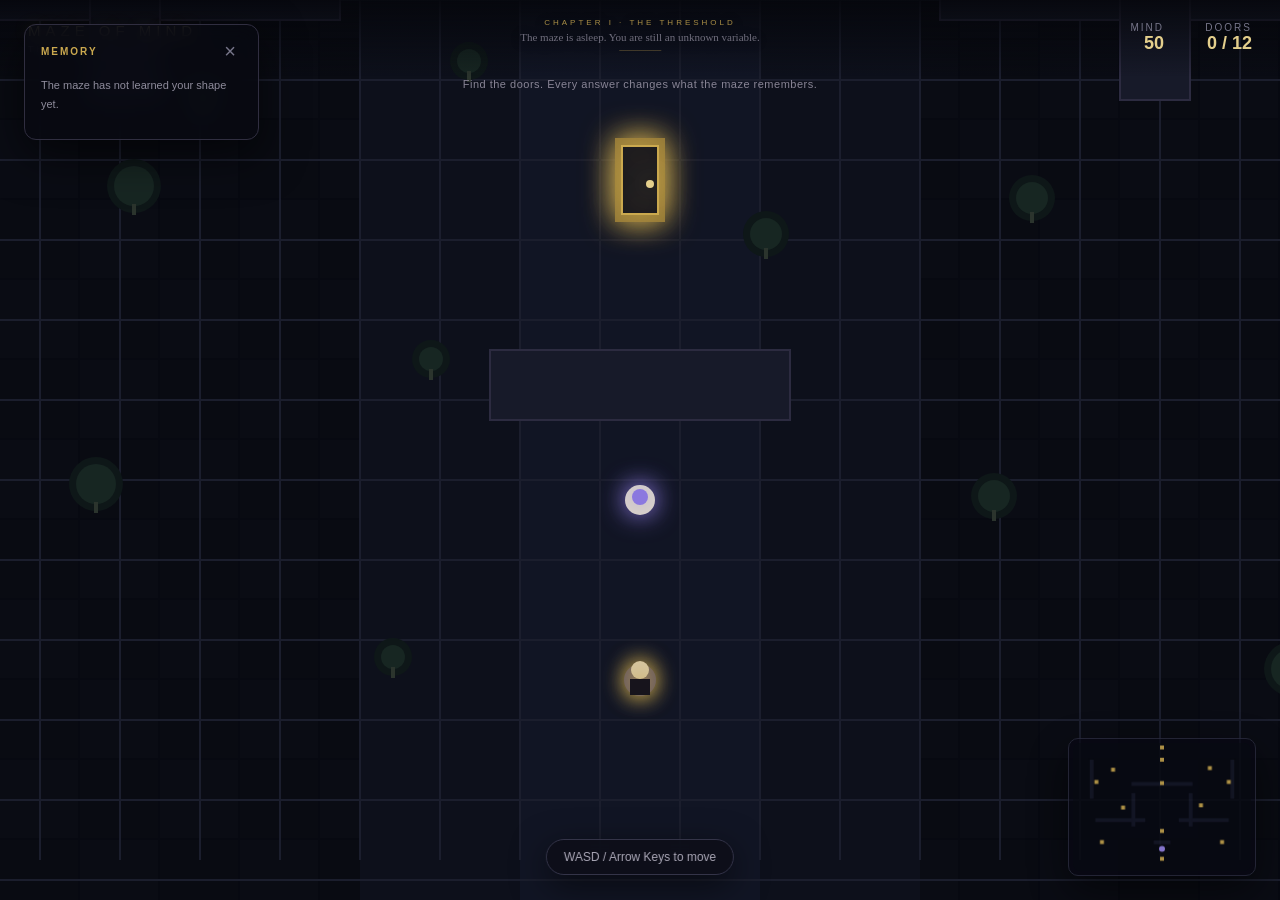
<file: index.html>
<!doctype html>
<html lang="en">
<head>
<meta charset="UTF-8"><meta name="viewport" content="width=device-width,initial-scale=1.0,viewport-fit=cover">
<title>Maze of Mind — The World Within</title><link rel="stylesheet" href="style.css">
</head>
<body><main id="game-shell"><canvas id="world"></canvas>
<div id="world-state" class="world-state"><span id="chapter">CHAPTER I · THE THRESHOLD</span><b id="world-message">The maze is asleep.</b></div>
<section class="hud"><div class="brand"><span>MAZE OF MIND</span><small>THE WORLD WITHIN</small></div><div class="stats"><div><span>Mind</span><b id="mind">50</b></div><div><span>Doors</span><b id="doors">0 / 12</b></div></div></section>
<div id="objective" class="objective">Find the doors. Every answer changes what the maze remembers.</div>
<div id="hint" class="hint">WASD / Arrow Keys to move</div><div id="interaction" class="interaction hidden"></div>
<div id="touch-controls" class="touch-controls"><button data-key="arrowup">▲</button><div><button data-key="arrowleft">◀</button><button data-key="arrowdown">▼</button><button data-key="arrowright">▶</button></div></div>
<div id="minimap" class="minimap"><canvas id="map" width="180" height="130"></canvas></div>
<section id="journal" class="journal"><div class="journal-head"><b>MEMORY</b><button id="close-journal">×</button></div><p id="journal-text">The maze has not learned your shape yet.</p><div id="signals"></div></section>
<section id="dialogue" class="modal hidden"><div class="modal-card dialogue-card"><div class="modal-kicker">THE OLD MAN</div><p id="dialogue-text"></p><button id="dialogue-next">Continue</button></div></section>
<section id="question-modal" class="modal hidden" role="dialog" aria-modal="true"><div class="modal-card"><div class="modal-kicker" id="door-name"></div><h1 id="question"></h1><div id="answers" class="answers"></div><p class="warning">There is no correct answer. The maze is measuring the shape of your mind.</p></div></section>
<section id="ending" class="modal hidden"><div class="modal-card ending-card"><div class="modal-kicker">THE MAZE REMEMBERS</div><h1 id="ending-title"></h1><p id="ending-text"></p><div class="ending-stats" id="ending-stats"></div><p id="ending-detail" class="ending-detail"></p><button id="restart">Enter the maze again</button></div></section>
</main><script src="data.js"></script><script src="game.js"></script>
<script>
(()=>{const d=document,doors=d.getElementById('doors'),chapter=d.getElementById('chapter'),msg=d.getElementById('world-message'),root=d.documentElement;let last=-1;const stages=[['CHAPTER I · THE THRESHOLD','The maze is asleep. You are still an unknown variable.'],['CHAPTER II · THE FIRST CRACK','It has noticed your pattern. Some doors feel less empty.'],['CHAPTER III · THE MIRROR','The world is beginning to answer you instead of asking.'],['CHAPTER IV · THE WITNESS','Your choices have consequences beyond the questions.'],['CHAPTER V · THE LAST QUESTION','The maze no longer needs to test you. It wants to know why you came.']];function tick(){const n=parseInt((doors.textContent.match(/\d+/)||[0])[0]);const i=n===12?4:Math.min(4,Math.floor(n/3));if(i!==last){last=i;chapter.textContent=stages[i][0];msg.textContent=stages[i][1];root.style.setProperty('--awakening',String(i));document.body.dataset.chapter=i}}tick();new MutationObserver(tick).observe(doors,{childList:true,characterData:true,subtree:true});setInterval(tick,800);})();
</script></body></html>
</file>
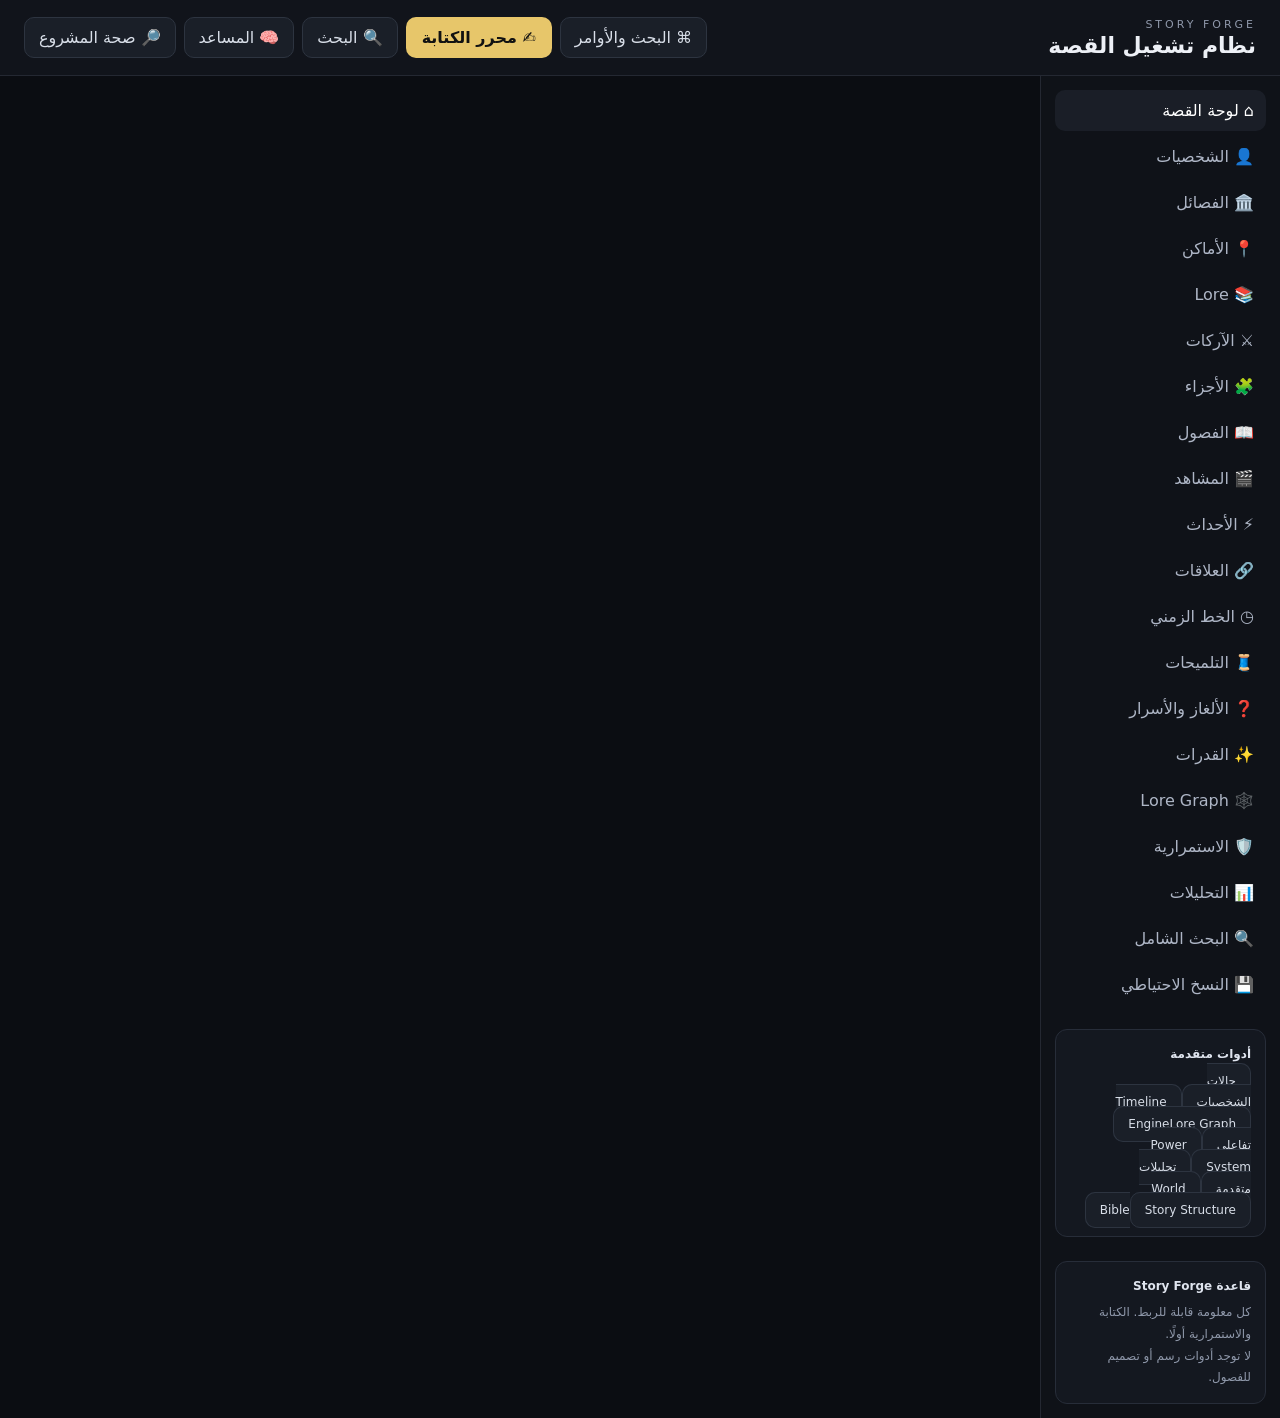
<file: story-forge/index.html>
<!doctype html><html lang="ar" dir="rtl"><head><meta charset="utf-8"><meta name="viewport" content="width=device-width,initial-scale=1,viewport-fit=cover"><meta name="theme-color" content="#0b0d12"><link rel="manifest" href="manifest.webmanifest"><title>Story Forge — نظام تشغيل القصة</title><link rel="stylesheet" href="style.css"></head><body><header class="topbar"><div><div class="eyebrow">STORY FORGE</div><h1>نظام تشغيل القصة</h1></div><div class="top-actions"><button class="ghost" id="paletteBtn">⌘ البحث والأوامر</button><a class="primary" href="writer.html">✍️ محرر الكتابة</a><a class="ghost" href="search.html">🔍 البحث</a><a class="ghost" href="assistant.html">🧠 المساعد</a><a class="ghost" href="health.html">🔎 صحة المشروع</a></div></header><div class="app"><aside class="sidebar"><button class="nav active" data-view="dashboard">⌂ لوحة القصة</button><button class="nav" data-view="characters">👤 الشخصيات</button><button class="nav" data-view="factions">🏛️ الفصائل</button><button class="nav" data-view="locations">📍 الأماكن</button><button class="nav" data-view="lore">📚 Lore</button><button class="nav" data-view="arcs">⚔️ الآركات</button><button class="nav" data-view="acts">🧩 الأجزاء</button><button class="nav" data-view="chapters">📖 الفصول</button><button class="nav" data-view="scenes">🎬 المشاهد</button><button class="nav" data-view="events">⚡ الأحداث</button><button class="nav" data-view="relationships">🔗 العلاقات</button><button class="nav" data-view="timeline">◷ الخط الزمني</button><button class="nav" data-view="foreshadows">🧵 التلميحات</button><button class="nav" data-view="mysteries">❓ الألغاز والأسرار</button><button class="nav" data-view="abilities">✨ القدرات</button><button class="nav" data-view="graph">🕸️ Lore Graph</button><button class="nav" data-view="continuity">🛡️ الاستمرارية</button><button class="nav" data-view="analytics">📊 التحليلات</button><button class="nav" data-view="search">🔍 البحث الشامل</button><button class="nav" data-view="export">💾 النسخ الاحتياطي</button><div class="side-note"><b>أدوات متقدمة</b><a class="ghost" href="states.html">حالات الشخصيات</a><a class="ghost" href="timeline-engine.html">Timeline Engine</a><a class="ghost" href="graph.html">Lore Graph تفاعلي</a><a class="ghost" href="power.html">Power System</a><a class="ghost" href="analytics.html">تحليلات متقدمة</a><a class="ghost" href="world-bible.html">World Bible</a><a class="ghost" href="structure.html">Story Structure</a></div><div class="side-note"><b>قاعدة Story Forge</b><span>كل معلومة قابلة للربط. الكتابة والاستمرارية أولًا.</span><span>لا توجد أدوات رسم أو تصميم للفصول.</span></div></aside><main id="main"></main></div><div id="palette" class="modal hidden"><div class="modal-card"><div class="row"><h2 style="margin:0">البحث والأوامر</h2><button id="closePalette" class="ghost">×</button></div><input id="paletteInput" class="search" placeholder="اكتب اسمًا، وظيفة، أو كلمة مفتاحية..."><div id="paletteResults" class="item"></div></div></div><script src="core.js"></script><script src="history.js"></script><script src="app.js"></script><script>if('serviceWorker' in navigator)navigator.serviceWorker.register('./sw.js').catch(()=>{});</script></body></html>
</file>
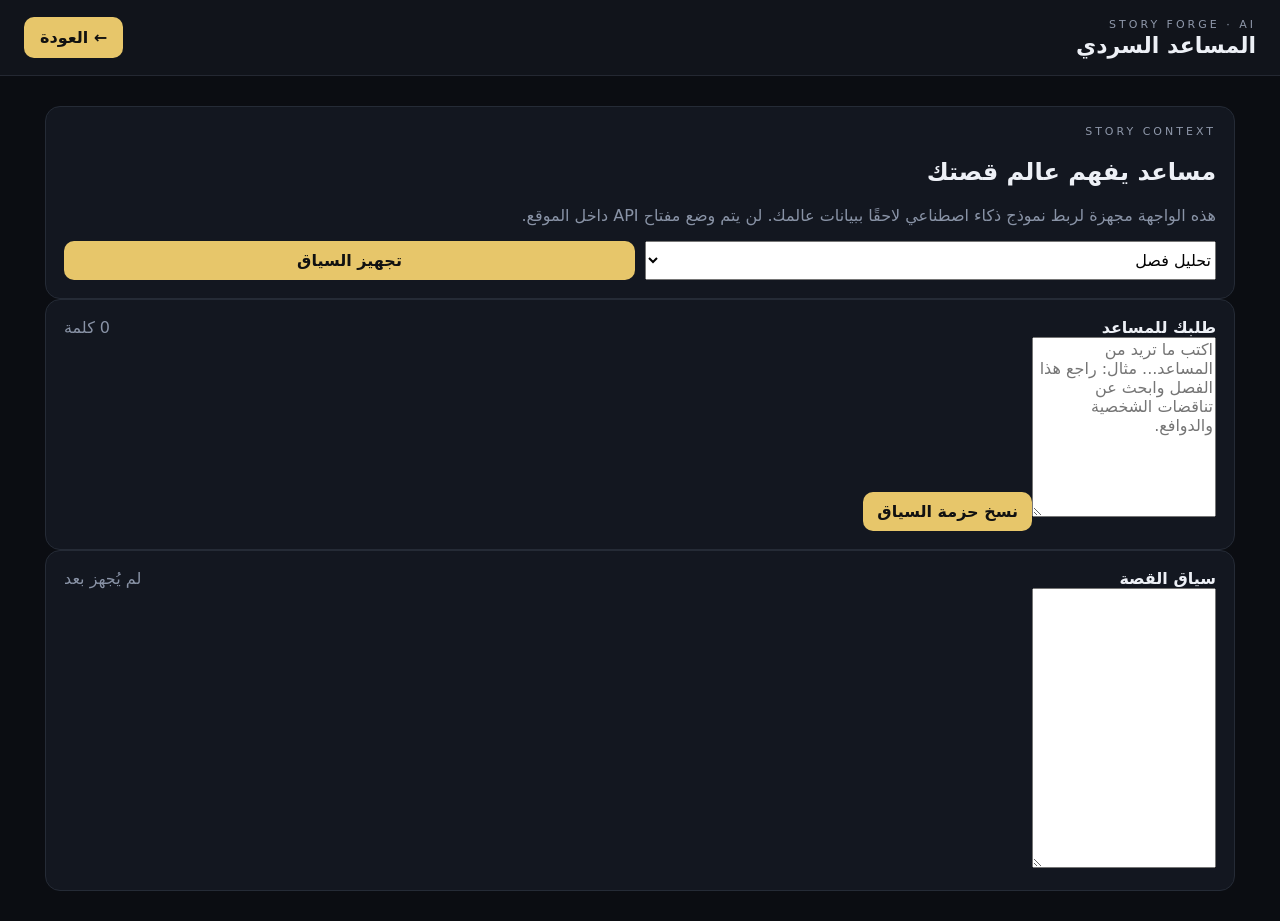
<file: story-forge/ai.html>
<!doctype html><html lang="ar" dir="rtl"><head><meta charset="utf-8"><meta name="viewport" content="width=device-width,initial-scale=1,viewport-fit=cover"><meta name="theme-color" content="#0b0d12"><title>Story Forge — المساعد السردي</title><link rel="manifest" href="manifest.webmanifest"><link rel="stylesheet" href="style.css"></head><body><header class="topbar"><div><div class="eyebrow">STORY FORGE · AI</div><h1>المساعد السردي</h1></div><a class="primary" href="index.html">← العودة</a></header><main class="writer"><section class="card"><div class="eyebrow">STORY CONTEXT</div><h2>مساعد يفهم عالم قصتك</h2><p class="muted">هذه الواجهة مجهزة لربط نموذج ذكاء اصطناعي لاحقًا ببيانات عالمك. لن يتم وضع مفتاح API داخل الموقع.</p><div class="two"><select id="task"><option>تحليل فصل</option><option>فحص الاستمرارية</option><option>تطوير شخصية</option><option>اقتراح تطور سردي</option><option>تنظيم معلومات القصة</option></select><button class="save" id="prepare">تجهيز السياق</button></div></section><section class="card"><div class="row"><b>طلبك للمساعد</b><span id="count" class="muted">0 كلمة</span></div><textarea id="prompt" style="min-height:180px" placeholder="اكتب ما تريد من المساعد... مثال: راجع هذا الفصل وابحث عن تناقضات الشخصية والدوافع."></textarea><button class="save" id="copy">نسخ حزمة السياق</button></section><section class="card"><div class="row"><b>سياق القصة</b><span id="status" class="muted">لم يُجهز بعد</span></div><textarea id="context" readonly style="min-height:280px"></textarea></section></main><script src="ai.js"></script></body></html>
</file>
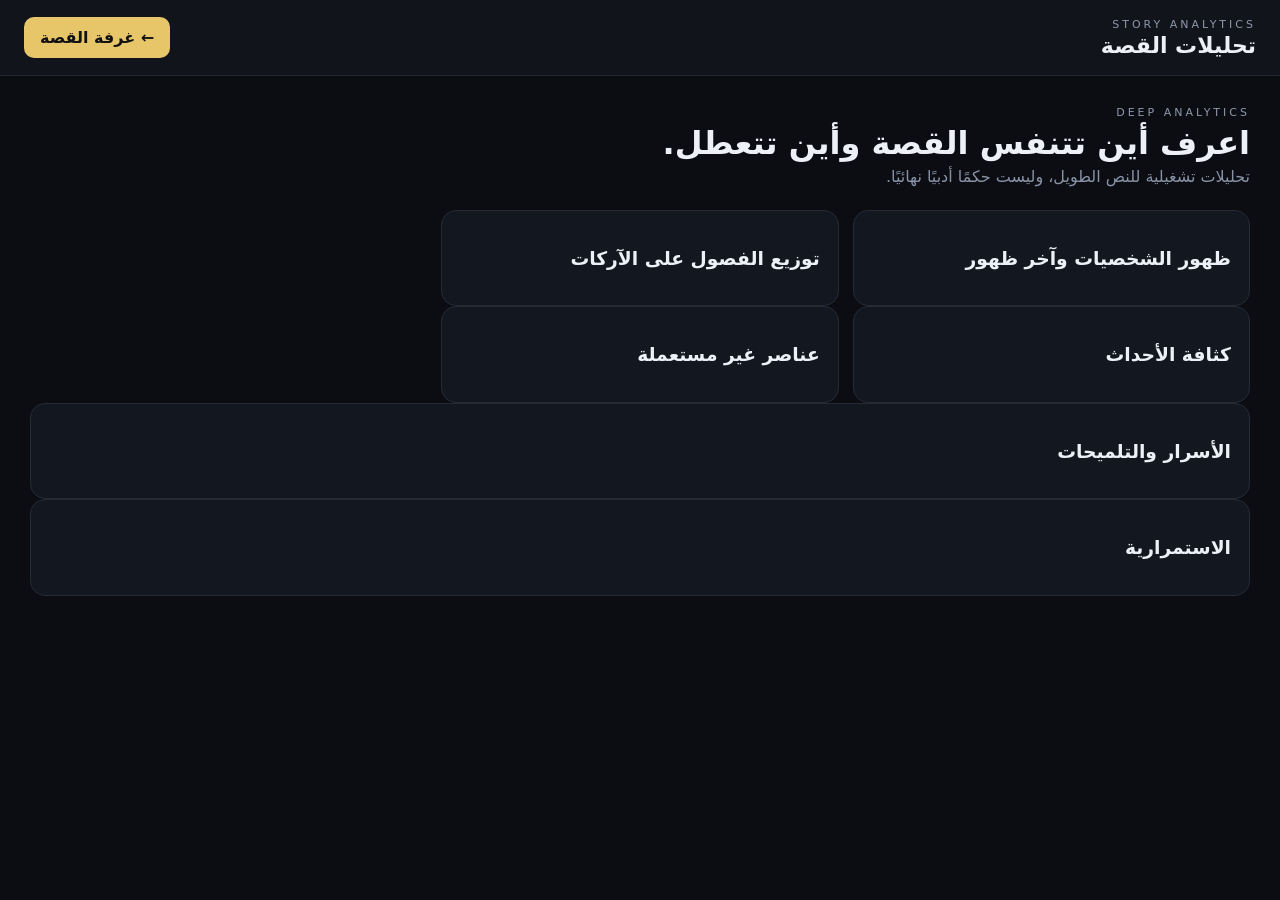
<file: story-forge/analytics.html>
<!doctype html><html lang="ar" dir="rtl"><head><meta charset="utf-8"><meta name="viewport" content="width=device-width,initial-scale=1,viewport-fit=cover"><meta name="theme-color" content="#0b0d12"><link rel="manifest" href="manifest.webmanifest"><link rel="stylesheet" href="style.css"><title>Story Forge — Story Analytics</title></head><body><header class="topbar"><div><div class="eyebrow">STORY ANALYTICS</div><h1>تحليلات القصة</h1></div><a class="primary" href="index.html">← غرفة القصة</a></header><main><section class="hero"><div><div class="eyebrow">DEEP ANALYTICS</div><h2>اعرف أين تتنفس القصة وأين تتعطل.</h2><div class="muted">تحليلات تشغيلية للنص الطويل، وليست حكمًا أدبيًا نهائيًا.</div></div></section><div id="metrics" class="grid"></div><div class="grid"><section class="card"><h3>ظهور الشخصيات وآخر ظهور</h3><div id="chars"></div></section><section class="card"><h3>توزيع الفصول على الآركات</h3><div id="arcs"></div></section></div><div class="grid"><section class="card"><h3>كثافة الأحداث</h3><div id="pacing"></div></section><section class="card"><h3>عناصر غير مستعملة</h3><div id="unused"></div></section></div><section class="card"><h3>الأسرار والتلميحات</h3><div id="mysteries"></div></section><section class="card"><h3>الاستمرارية</h3><div id="continuity"></div></section></main><script src="core.js"></script><script>const $=id=>document.getElementById(id),esc=s=>String(s??'').replace(/[&<>"']/g,c=>({'&':'&amp;','<':'&lt;','>':'&gt;','"':'&quot;',"'":'&#39;'}[c]));const ch=[...StoryForge.db.chapters].sort((a,b)=>(Number(a.number)||999999)-(Number(b.number)||999999));const ev=StoryForge.db.events;const counts={};ch.forEach((c,i)=>{(c.characterIds||[]).forEach(id=>counts[id]=(counts[id]||0)+1);if(c.text)counts[c._wordCount]=counts[c._wordCount]||0});const totalWords=ch.reduce((n,c)=>n+(String(c.text||c.desc||'').trim().split(/\s+/).filter(Boolean).length),0);const openM=StoryForge.db.mysteries.filter(x=>!/^solved$/i.test(x.status||''));const openF=StoryForge.db.foreshadows.filter(x=>!/^resolved$/i.test(x.status||'')&&!(x.payoff||'').trim());const issues=StoryForge.continuity();$('metrics').innerHTML=[['الفصول',ch.length],['إجمالي الكلمات',totalWords],['الأحداث',ev.length],['أسرار مفتوحة',openM.length],['تلميحات بلا Payoff',openF.length],['مشاكل الاستمرارية',issues.length]].map(x=>`<div class="card"><span class="muted">${x[0]}</span><div class="stat">${x[1]}</div></div>`).join('');$('chars').innerHTML=StoryForge.db.characters.map(c=>{let nums=ch.map((x,i)=>(x.characterIds||[]).includes(c.id)?i+1:0).filter(Boolean);return `<div class="item"><b>${esc(c.name)}</b> · ${nums.length} ظهور · آخر ظهور: ${nums.length?nums[nums.length-1]:'لا يوجد'}</div>`}).join('')||'<div class="empty">لا توجد شخصيات.</div>';$('arcs').innerHTML=StoryForge.db.arcs.map(a=>`<div class="item"><b>${esc(a.name)}</b> · ${ch.filter(c=>c.arcId===a.id).length} فصل</div>`).join('')||'<div class="empty">لا توجد آركات.</div>';$('pacing').innerHTML=ch.map(c=>{const n=ev.filter(e=>e.chapterId===c.id||e.chapter===c.number).length;return `<div class="item"><b>ف${esc(c.number||'—')} — ${esc(c.name)}</b> · ${n} حدث · ${String(c.text||c.desc||'').trim().split(/\s+/).filter(Boolean).length} كلمة</div>`}).join('')||'<div class="empty">لا توجد فصول.</div>';const usedF=new Set();StoryForge.db.relationships.forEach(r=>{if(r.from)usedF.add(r.from);if(r.to)usedF.add(r.to)});const unusedF=StoryForge.db.factions.filter(f=>!StoryForge.db.relationships.some(r=>r.from===f.id||r.to===f.id));const unusedC=StoryForge.db.characters.filter(c=>!ch.some(x=>(x.characterIds||[]).includes(c.id)));$('unused').innerHTML=[...unusedC.map(x=>`<div class="item">👤 ${esc(x.name)} — شخصية بلا ظهور في الفصول المربوطة.</div>`),...unusedF.map(x=>`<div class="item">🏛️ ${esc(x.name)} — فصيل بلا علاقة مسجلة.</div>`)].join('')||'<div class="item good">✅ لا توجد عناصر واضحة غير مستعملة.</div>';$('mysteries').innerHTML=[...openM.map(x=>`<div class="item">❓ ${esc(x.name)} — ${esc(x.status||'Open')}</div>`),...openF.map(x=>`<div class="item">🧵 ${esc(x.name)} — بلا Payoff</div>`)].join('')||'<div class="item good">✅ لا توجد أسرار أو تلميحات مفتوحة.</div>';$('continuity').innerHTML=issues.length?issues.map(x=>`<div class="item">${x.level==='error'?'⛔':'⚠️'} ${esc(x.message)}</div>`).join(''):'<div class="item good">✅ لا توجد مشكلات.</div>';</script></body></html>
</file>
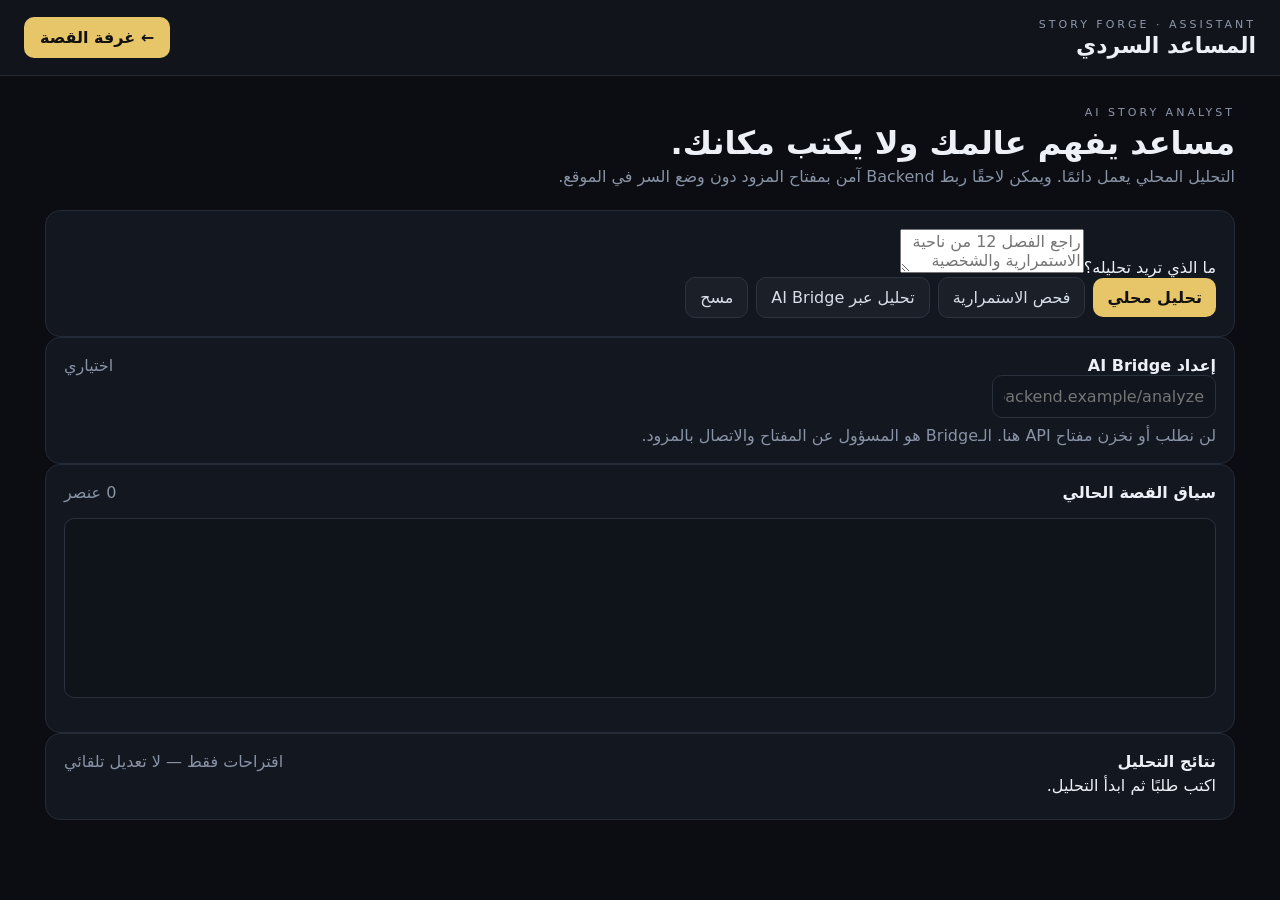
<file: story-forge/assistant.html>
<!doctype html><html lang="ar" dir="rtl"><head><meta charset="utf-8"><meta name="viewport" content="width=device-width,initial-scale=1"><meta name="theme-color" content="#0b0d12"><title>Story Forge — المساعد السردي</title><link rel="manifest" href="manifest.webmanifest"><link rel="stylesheet" href="style.css"></head><body><header class="topbar"><div><div class="eyebrow">STORY FORGE · ASSISTANT</div><h1>المساعد السردي</h1></div><a class="primary" href="index.html">← غرفة القصة</a></header><main class="writer"><section class="hero"><div><div class="eyebrow">AI STORY ANALYST</div><h2>مساعد يفهم عالمك ولا يكتب مكانك.</h2><div class="muted">التحليل المحلي يعمل دائمًا. ويمكن لاحقًا ربط Backend آمن بمفتاح المزود دون وضع السر في الموقع.</div></div></section><section class="card"><label>ما الذي تريد تحليله؟</label><textarea id="prompt" placeholder="راجع الفصل 12 من ناحية الاستمرارية والشخصية والتلميحات..."></textarea><div class="actions"><button class="save" id="analyze">تحليل محلي</button><button class="ghost" id="continuity">فحص الاستمرارية</button><button class="ghost" id="remote">تحليل عبر AI Bridge</button><button class="ghost" id="clear">مسح</button></div></section><section class="card"><div class="row"><b>إعداد AI Bridge</b><span class="muted">اختياري</span></div><input id="endpoint" class="search" placeholder="https://your-secure-backend.example/analyze"><div class="muted" style="margin-top:8px">لن نطلب أو نخزن مفتاح API هنا. الـBridge هو المسؤول عن المفتاح والاتصال بالمزود.</div></section><section class="card"><div class="row"><b>سياق القصة الحالي</b><span id="count" class="muted">0 عنصر</span></div><pre id="context" class="context"></pre></section><section class="card"><div class="row"><b>نتائج التحليل</b><span class="muted">اقتراحات فقط — لا تعديل تلقائي</span></div><div id="output" class="assistant-output">اكتب طلبًا ثم ابدأ التحليل.</div></section></main><script src="core.js"></script><script src="assistant.js"></script></body></html>
</file>
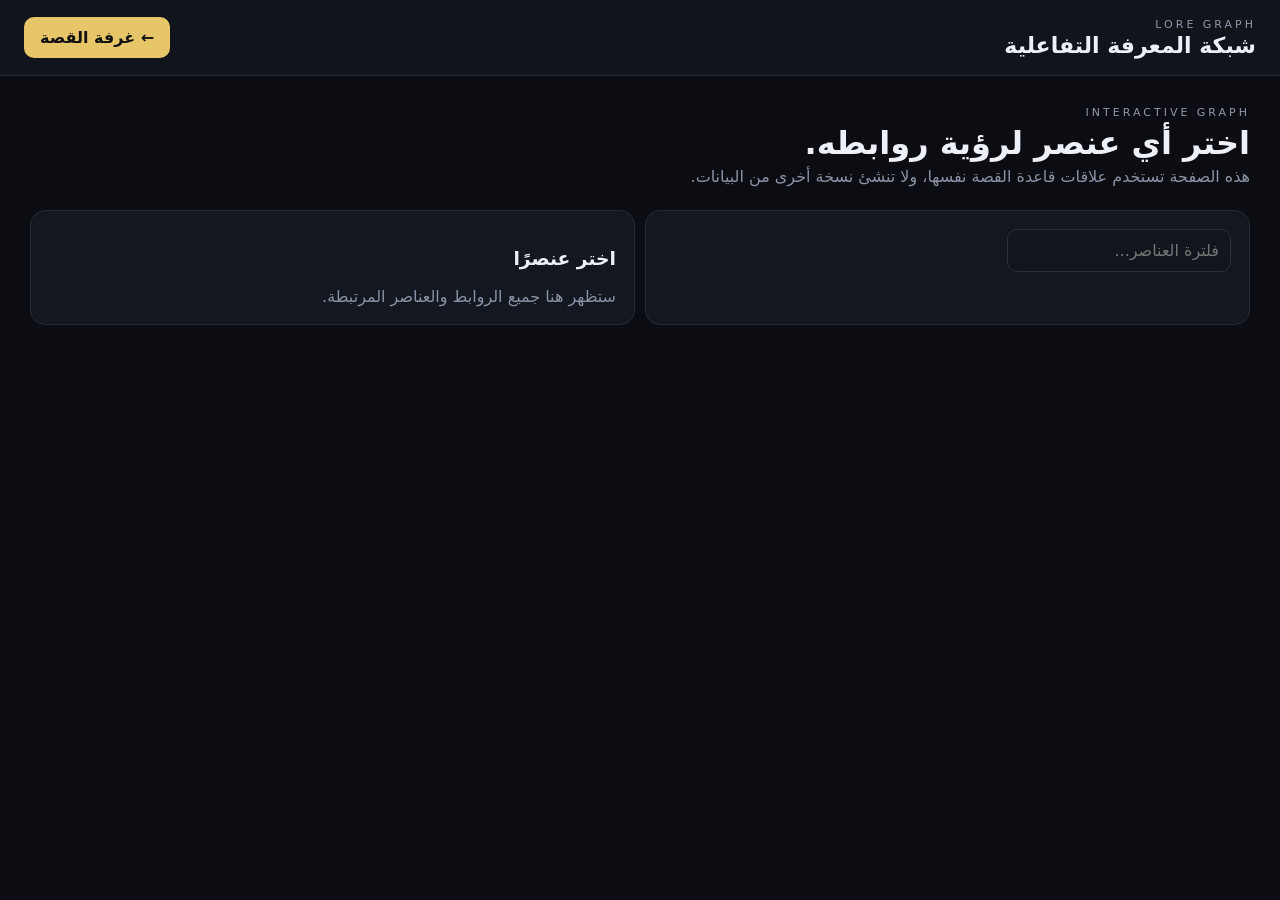
<file: story-forge/graph.html>
<!doctype html><html lang="ar" dir="rtl"><head><meta charset="utf-8"><meta name="viewport" content="width=device-width,initial-scale=1,viewport-fit=cover"><meta name="theme-color" content="#0b0d12"><link rel="manifest" href="manifest.webmanifest"><link rel="stylesheet" href="style.css"><title>Story Forge — Lore Graph</title></head><body><header class="topbar"><div><div class="eyebrow">LORE GRAPH</div><h1>شبكة المعرفة التفاعلية</h1></div><a class="primary" href="index.html">← غرفة القصة</a></header><main><section class="hero"><div><div class="eyebrow">INTERACTIVE GRAPH</div><h2>اختر أي عنصر لرؤية روابطه.</h2><div class="muted">هذه الصفحة تستخدم علاقات قاعدة القصة نفسها، ولا تنشئ نسخة أخرى من البيانات.</div></div></section><div class="two"><section class="card"><input id="q" class="search" placeholder="فلترة العناصر..."><div id="nodes"></div></section><section class="card"><h3 id="title">اختر عنصرًا</h3><div id="details" class="muted">ستظهر هنا جميع الروابط والعناصر المرتبطة.</div></section></div></main><script src="core.js"></script><script>const $=id=>document.getElementById(id),esc=s=>String(s??'').replace(/[&<>"']/g,c=>({'&':'&amp;','<':'&lt;','>':'&gt;','"':'&quot;',"'":'&#39;'}[c]));let current=null;function renderNodes(q=''){const rows=StoryForge.all().filter(x=>!q||JSON.stringify(x).toLowerCase().includes(q.toLowerCase())).slice(0,250);$('nodes').innerHTML=rows.map(x=>`<button class="nav" data-id="${x.id}">${esc(x.name||x.title)} <span class="pill">${esc(x.label)}</span></button>`).join('')||'<div class="empty">لا توجد عناصر.</div>';document.querySelectorAll('#nodes [data-id]').forEach(b=>b.onclick=()=>select(b.dataset.id))}function select(id){current=StoryForge.get(id);if(!current)return;$('title').textContent=(current.name||current.title||'بدون اسم')+' · '+current.label;const links=[];StoryForge.all().forEach(x=>{if(x.id===id)return;for(const [k,v] of Object.entries(x)){if(k.endsWith('Id')&&v===id)links.push(`${x.label}: ${x.name||x.title}`);if(k.endsWith('Ids')&&Array.isArray(v)&&v.includes(id))links.push(`${x.label}: ${x.name||x.title}`)}if(x.from===id)links.push(`علاقة → ${x.name||x.title} → ${StoryForge.name(x.to)}`);if(x.to===id)links.push(`علاقة ← ${x.name||x.title} ← ${StoryForge.name(x.from)}`)});$('details').innerHTML=links.length?links.map(x=>`<div class="item">🔗 ${esc(x)}</div>`).join(''):'<div class="item">لا توجد روابط مسجلة بعد.</div>'}$('q').oninput=e=>renderNodes(e.target.value);renderNodes();</script></body></html>
</file>
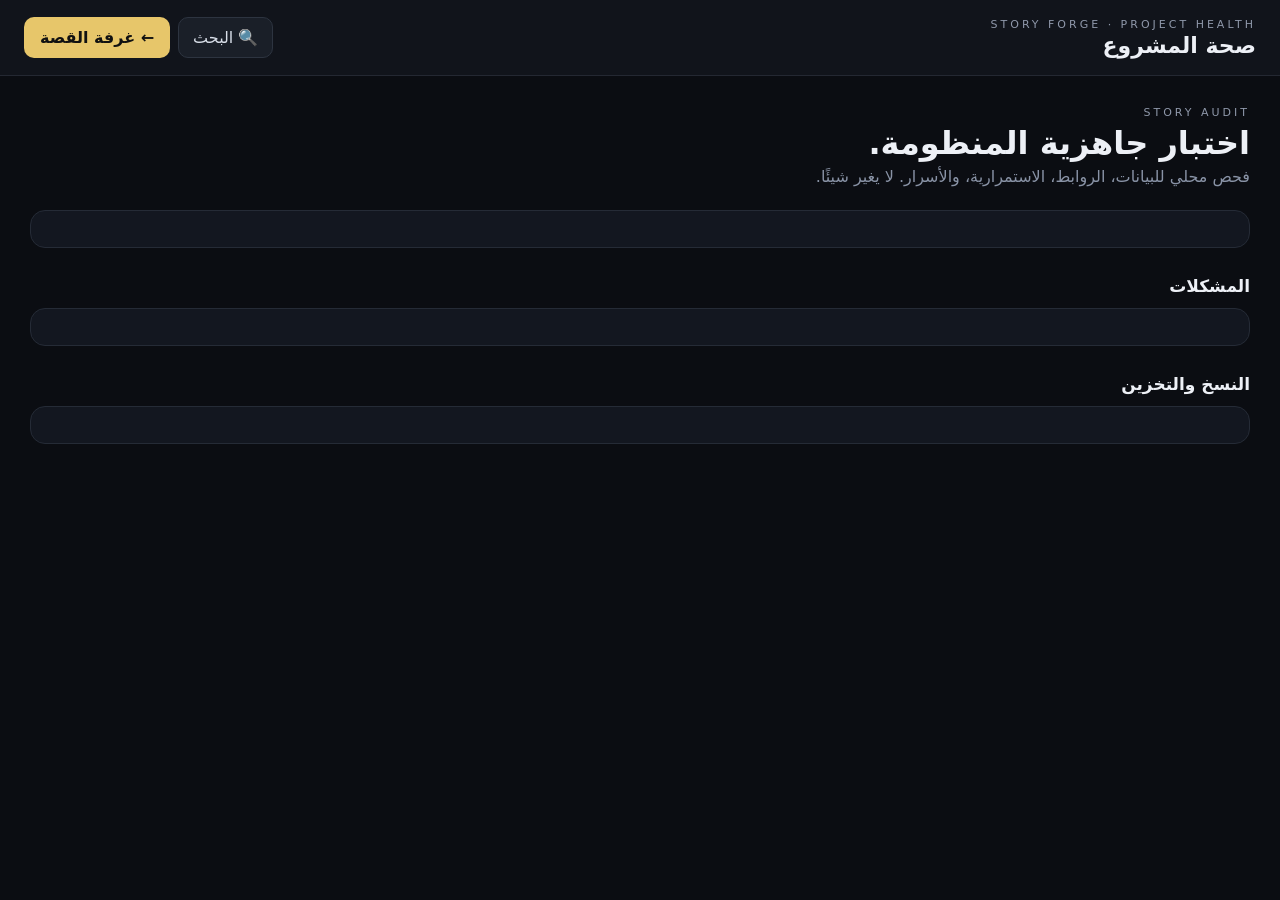
<file: story-forge/health.html>
<!doctype html><html lang="ar" dir="rtl"><head><meta charset="utf-8"><meta name="viewport" content="width=device-width,initial-scale=1,viewport-fit=cover"><meta name="theme-color" content="#0b0d12"><link rel="manifest" href="manifest.webmanifest"><title>Story Forge — صحة المشروع</title><link rel="stylesheet" href="style.css"></head><body><header class="topbar"><div><div class="eyebrow">STORY FORGE · PROJECT HEALTH</div><h1>صحة المشروع</h1></div><div class="actions"><a class="ghost" href="search.html">🔍 البحث</a><a class="primary" href="index.html">← غرفة القصة</a></div></header><main><section class="hero"><div><div class="eyebrow">STORY AUDIT</div><h2>اختبار جاهزية المنظومة.</h2><div class="muted">فحص محلي للبيانات، الروابط، الاستمرارية، والأسرار. لا يغير شيئًا.</div></div></section><div id="score" class="card"></div><div id="cards" class="grid"></div><h3 class="section-title">المشكلات</h3><div id="issues" class="card"></div><h3 class="section-title">النسخ والتخزين</h3><div id="storage" class="card"></div></main><script src="core.js"></script><script>const esc=s=>String(s??'').replace(/[&<>"']/g,c=>({'&':'&amp;','<':'&lt;','>':'&gt;','"':'&quot;',"'":'&#39;'}[c]));const s=StoryForge.stats(),issues=StoryForge.continuity(),keys=['characters','factions','locations','lore','arcs','acts','chapters','scenes','events','relationships','timeline','foreshadows','mysteries','abilities','powerRules'];const cards=keys.map(k=>`<div class="card"><span class="muted">${StoryForge.labels[k]}</span><div class="stat">${s[k]}</div></div>`);document.getElementById('cards').innerHTML=cards.join('');const checks=[s.characters>0,s.factions+s.locations+s.lore>0,s.arcs>0,s.chapters>0,s.scenes>0,s.events>0,s.relationships>0,s.timeline>0,s.mysteries>0,s.abilities>0,issues.filter(x=>x.level==='error').length===0];const score=Math.round(checks.filter(Boolean).length/checks.length*100);document.getElementById('score').innerHTML=`<div class="row"><b>جاهزية المنظومة</b><strong>${score}%</strong></div><div class="muted">نسبة تشغيلية: اكتمال البنية والربط الأساسي، وليست تقييمًا أدبيًا.</div>`;document.getElementById('issues').innerHTML=issues.length?issues.map(x=>`<div class="item">${x.level==='error'?'⛔':x.level==='warning'?'⚠️':'ℹ️'} ${esc(x.message)}<div class="muted">${(x.entities||[]).map(StoryForge.name).filter(Boolean).map(esc).join(' · ')}</div></div>`).join(''):'<div class="item good">✅ لا توجد مشاكل بنيوية مكتشفة.</div>';const bytes=new Blob([StoryForge.export()]).size;document.getElementById('storage').innerHTML=`<div class="item"><b>قاعدة القصة:</b> ${bytes.toLocaleString()} بايت</div><div class="item"><b>الإصدار:</b> 4</div><div class="item"><b>آخر تحديث:</b> ${new Date(StoryForge.db.updatedAt).toLocaleString('ar')}</div>`;</script></body></html>
</file>
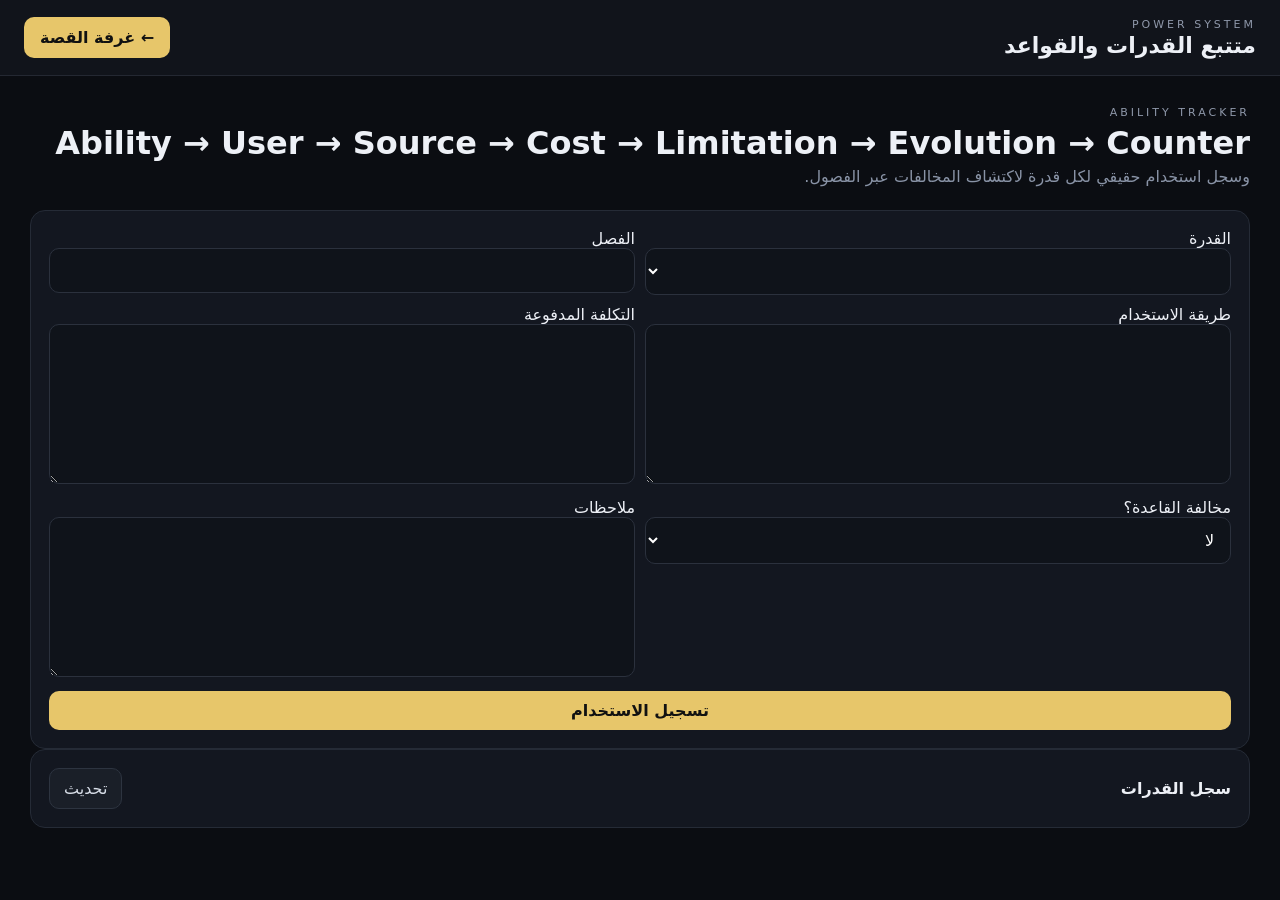
<file: story-forge/power.html>
<!doctype html><html lang="ar" dir="rtl"><head><meta charset="utf-8"><meta name="viewport" content="width=device-width,initial-scale=1,viewport-fit=cover"><meta name="theme-color" content="#0b0d12"><link rel="manifest" href="manifest.webmanifest"><link rel="stylesheet" href="style.css"><title>Story Forge — نظام القوى</title></head><body><header class="topbar"><div><div class="eyebrow">POWER SYSTEM</div><h1>متتبع القدرات والقواعد</h1></div><a class="primary" href="index.html">← غرفة القصة</a></header><main><section class="hero"><div><div class="eyebrow">ABILITY TRACKER</div><h2>Ability → User → Source → Cost → Limitation → Evolution → Counter</h2><div class="muted">وسجل استخدام حقيقي لكل قدرة لاكتشاف المخالفات عبر الفصول.</div></div></section><section class="card editor"><div class="two"><label>القدرة<select id="ability"></select></label><label>الفصل<input id="chapter" type="number"></label></div><div class="two"><label>طريقة الاستخدام<textarea id="method"></textarea></label><label>التكلفة المدفوعة<textarea id="costPaid"></textarea></label></div><div class="two"><label>مخالفة القاعدة؟<select id="violation"><option value="false">لا</option><option value="true">نعم</option></select></label><label>ملاحظات<textarea id="notes"></textarea></label></div><button id="save" class="save">تسجيل الاستخدام</button></section><section class="card"><div class="row"><b>سجل القدرات</b><button id="refresh" class="ghost">تحديث</button></div><div id="list"></div></section></main><script src="core.js"></script><script>const $=id=>document.getElementById(id),esc=s=>String(s??'').replace(/[&<>"']/g,c=>({'&':'&amp;','<':'&lt;','>':'&gt;','"':'&quot;',"'":'&#39;'}[c]));function fill(){const a=$('ability');a.innerHTML='<option value="">اختر القدرة...</option>'+StoryForge.db.abilities.map(x=>`<option value="${x.id}">${esc(x.name)}</option>`).join('');}function render(){fill();$('list').innerHTML=StoryForge.db.abilities.flatMap(a=>(a.uses||[]).map((u,i)=>({a,u,i}))).reverse().map(x=>{const warn=String(x.u.violation)==='true'||(x.a.cost&&!(x.u.costPaid||'').trim());return `<div class="item"><b>${esc(x.a.name)}</b> · الفصل ${esc(x.u.chapter||'—')} ${warn?'⛔':''}<div class="muted">${esc(x.u.method||'')}</div><div>${warn?'<b>مخالفة محتملة: راجع تكلفة/قاعدة القدرة.</b>':''} ${esc(x.u.notes||'')}</div></div>`}).join('')||'<div class="empty">لا توجد استخدامات مسجلة بعد.</div>'}function save(){const id=$('ability').value;if(!id)return alert('اختر قدرة.');const a=StoryForge.get(id);a.uses=Array.isArray(a.uses)?a.uses:[];a.uses.push({chapter:Number($('chapter').value)||null,method:$('method').value,costPaid:$('costPaid').value,violation:$('violation').value,notes:$('notes').value,createdAt:new Date().toISOString()});StoryForge.update('abilities',id,{uses:a.uses});['chapter','method','costPaid','notes'].forEach(k=>$(k).value='');render();alert('تم تسجيل الاستخدام.')}$('save').onclick=save;$('refresh').onclick=render;render();</script></body></html>
</file>
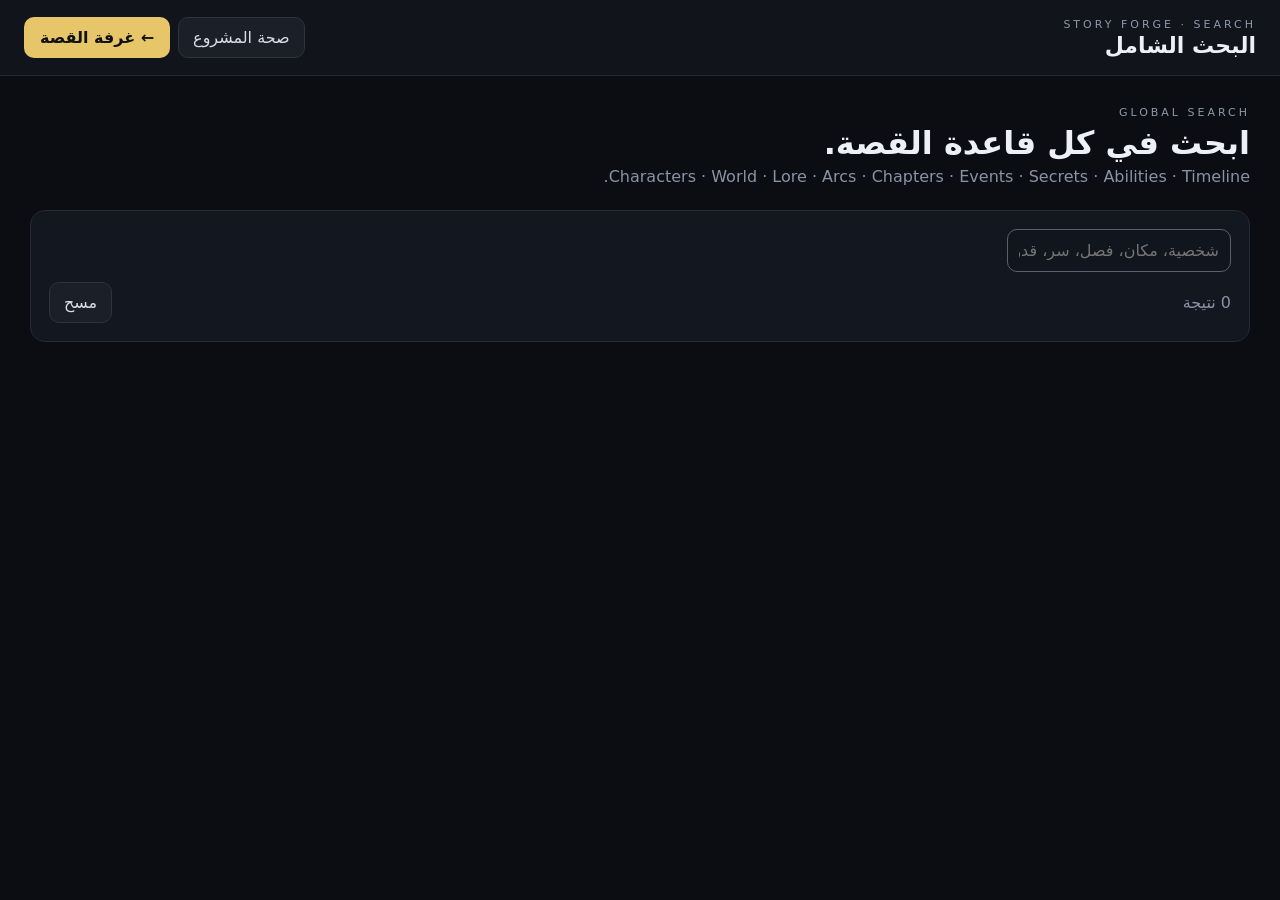
<file: story-forge/search.html>
<!doctype html><html lang="ar" dir="rtl"><head><meta charset="utf-8"><meta name="viewport" content="width=device-width,initial-scale=1,viewport-fit=cover"><meta name="theme-color" content="#0b0d12"><link rel="manifest" href="manifest.webmanifest"><title>Story Forge — البحث الشامل</title><link rel="stylesheet" href="style.css"></head><body><header class="topbar"><div><div class="eyebrow">STORY FORGE · SEARCH</div><h1>البحث الشامل</h1></div><div class="actions"><a class="ghost" href="health.html">صحة المشروع</a><a class="primary" href="index.html">← غرفة القصة</a></div></header><main><section class="hero"><div><div class="eyebrow">GLOBAL SEARCH</div><h2>ابحث في كل قاعدة القصة.</h2><div class="muted">Characters · World · Lore · Arcs · Chapters · Events · Secrets · Abilities · Timeline.</div></div></section><section class="card"><input id="q" class="search" autofocus placeholder="شخصية، مكان، فصل، سر، قدرة، حدث..."><div class="row" style="margin-top:10px"><span id="count" class="muted">0 نتيجة</span><button id="clear" class="ghost">مسح</button></div></section><section id="results"></section></main><script src="core.js"></script><script>const q=document.getElementById('q'),r=document.getElementById('results'),count=document.getElementById('count'),esc=s=>String(s??'').replace(/[&<>"']/g,c=>({'&':'&amp;','<':'&lt;','>':'&gt;','"':'&quot;',"'":'&#39;'}[c]));function render(){const rows=StoryForge.search(q.value);count.textContent=`${rows.length} نتيجة`;r.innerHTML=q.value.trim()?rows.map(x=>`<article class="card" style="margin-top:10px"><div class="row"><b>${esc(x.name||x.title)}</b><span class="pill">${esc(x.label)}</span></div><div class="muted">${esc(x.description||x.desc||x.text||x.goal||x.category||x.status||'')}</div></article>`).join('')||'<div class="card" style="margin-top:10px"><div class="empty">لا توجد نتائج.</div></div>':'<div class="card" style="margin-top:10px"><div class="empty">ابدأ بكتابة كلمة للبحث.</div></div>'}q.oninput=render;document.getElementById('clear').onclick=()=>{q.value='';q.focus();render()};render();</script></body></html>
</file>
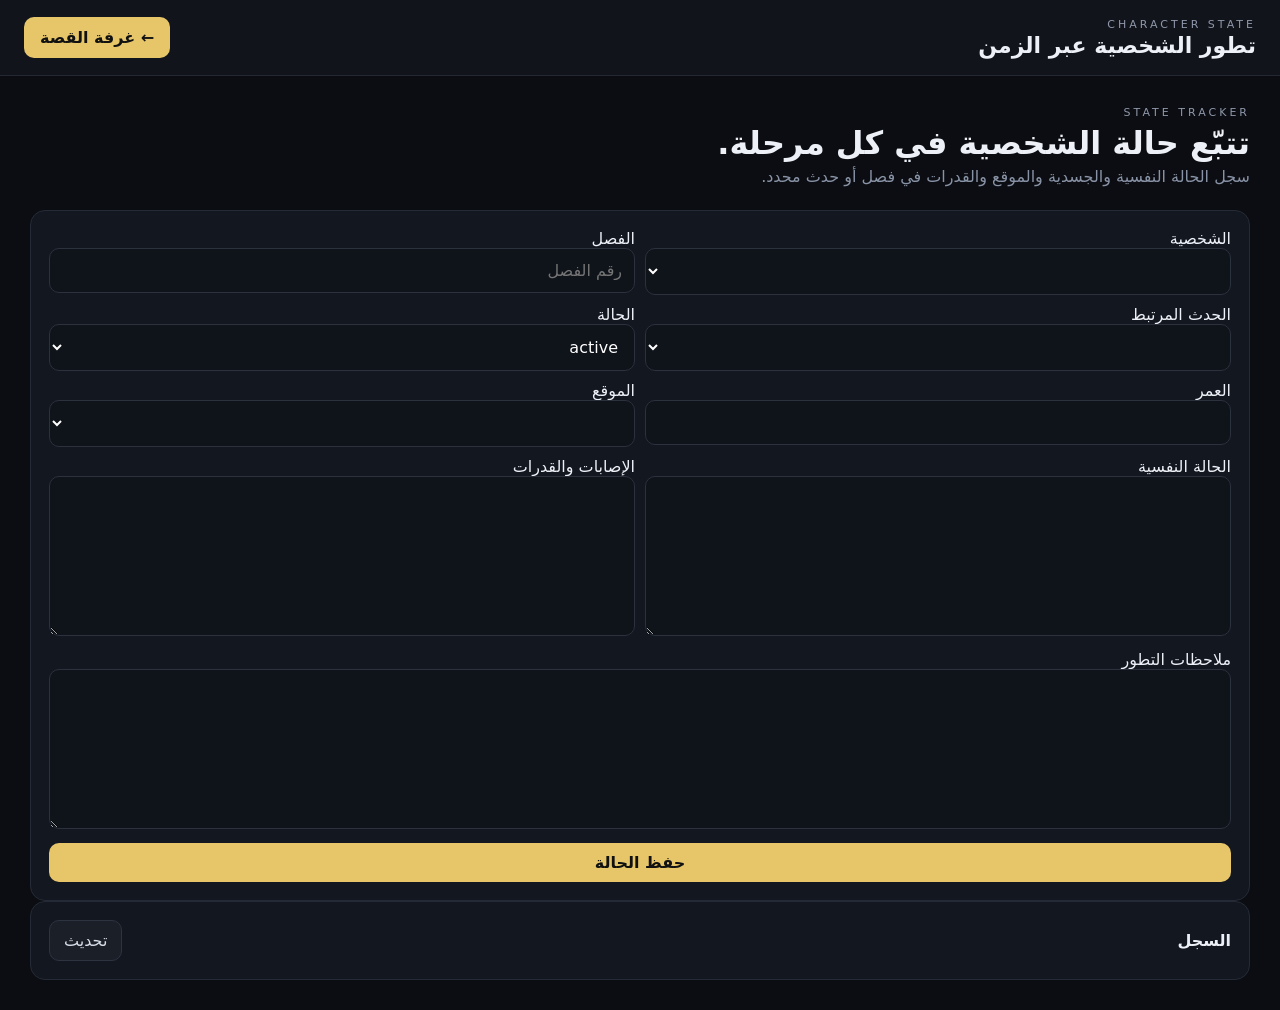
<file: story-forge/states.html>
<!doctype html><html lang="ar" dir="rtl"><head><meta charset="utf-8"><meta name="viewport" content="width=device-width,initial-scale=1,viewport-fit=cover"><meta name="theme-color" content="#0b0d12"><link rel="manifest" href="manifest.webmanifest"><link rel="stylesheet" href="style.css"><title>Story Forge — حالات الشخصيات</title></head><body><header class="topbar"><div><div class="eyebrow">CHARACTER STATE</div><h1>تطور الشخصية عبر الزمن</h1></div><a class="primary" href="index.html">← غرفة القصة</a></header><main><section class="hero"><div><div class="eyebrow">STATE TRACKER</div><h2>تتبّع حالة الشخصية في كل مرحلة.</h2><div class="muted">سجل الحالة النفسية والجسدية والموقع والقدرات في فصل أو حدث محدد.</div></div></section><section class="card editor"><div class="two"><label>الشخصية<select id="character"></select></label><label>الفصل<input id="chapter" type="number" placeholder="رقم الفصل"></label></div><div class="two"><label>الحدث المرتبط<select id="event"></select></label><label>الحالة<select id="status"><option>active</option><option>injured</option><option>missing</option><option>dead</option><option>changed</option></select></label></div><div class="two"><label>العمر<input id="age" type="number"></label><label>الموقع<select id="location"></select></label></div><div class="two"><label>الحالة النفسية<textarea id="psychology"></textarea></label><label>الإصابات والقدرات<textarea id="body"></textarea></label></div><label>ملاحظات التطور<textarea id="notes"></textarea></label><button id="save" class="save">حفظ الحالة</button></section><section class="card"><div class="row"><b>السجل</b><button id="refresh" class="ghost">تحديث</button></div><div id="list"></div></section></main><script src="core.js"></script><script>const $=id=>document.getElementById(id),esc=s=>String(s??'').replace(/[&<>"']/g,c=>({'&':'&amp;','<':'&lt;','>':'&gt;','"':'&quot;',"'":'&#39;'}[c]));function fill(id,arr,placeholder){$(id).innerHTML=`<option value="">${placeholder}</option>`+arr.map(x=>`<option value="${x.id}">${esc(x.name||x.title||'بدون اسم')}</option>`).join('')}function render(){fill('character',StoryForge.db.characters,'اختر الشخصية');fill('event',StoryForge.db.events,'بدون حدث');fill('location',StoryForge.db.locations,'بدون مكان');const states=StoryForge.db.states;$('list').innerHTML=states.length?states.slice().reverse().map(s=>`<div class="item"><b>${esc(StoryForge.name(s.characterId))}</b> · فصل ${esc(s.chapter||'—')} · ${esc(s.status||'')}<div class="muted">العمر: ${esc(s.age||'—')} · ${esc(StoryForge.name(s.locationId)||'بدون مكان')}</div><div>${esc(s.psychology||s.notes||'')}</div></div>`).join(''):'<div class="empty">لا توجد حالات بعد.</div>'}function save(){const c=$('character').value;if(!c)return alert('اختر الشخصية.');StoryForge.state(c,{chapter:Number($('chapter').value)||null,eventId:$('event').value,status:$('status').value,age:Number($('age').value)||null,locationId:$('location').value,psychology:$('psychology').value,body:$('body').value,notes:$('notes').value});render();alert('تم حفظ الحالة.')}$('save').onclick=save;$('refresh').onclick=render;render();</script></body></html>
</file>
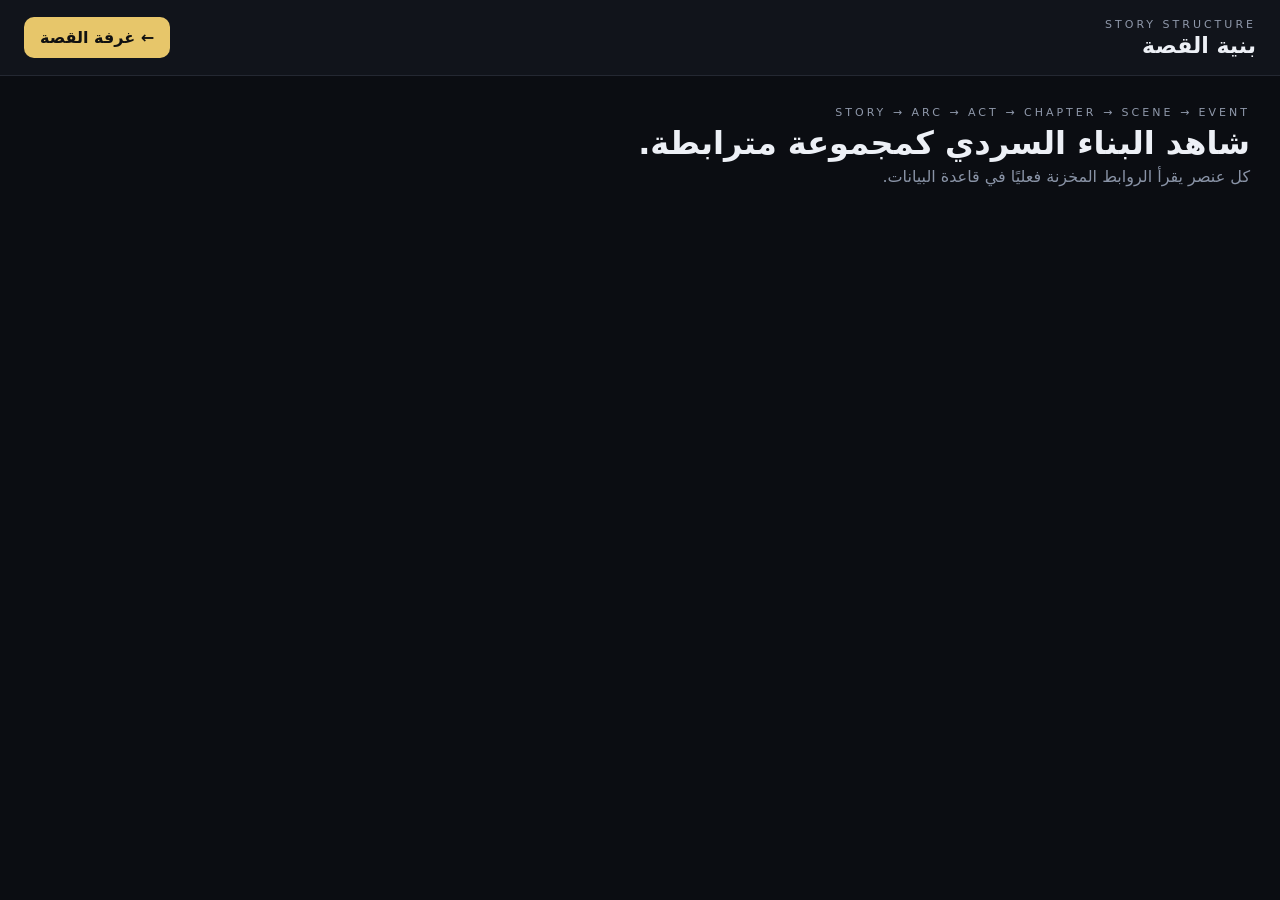
<file: story-forge/structure.html>
<!doctype html><html lang="ar" dir="rtl"><head><meta charset="utf-8"><meta name="viewport" content="width=device-width,initial-scale=1,viewport-fit=cover"><meta name="theme-color" content="#0b0d12"><link rel="manifest" href="manifest.webmanifest"><link rel="stylesheet" href="style.css"><title>Story Forge — Story Structure</title></head><body><header class="topbar"><div><div class="eyebrow">STORY STRUCTURE</div><h1>بنية القصة</h1></div><a class="primary" href="index.html">← غرفة القصة</a></header><main><section class="hero"><div><div class="eyebrow">STORY → ARC → ACT → CHAPTER → SCENE → EVENT</div><h2>شاهد البناء السردي كمجموعة مترابطة.</h2><div class="muted">كل عنصر يقرأ الروابط المخزنة فعليًا في قاعدة البيانات.</div></div></section><div id="root"></div></main><script src="core.js"></script><script>const $=id=>document.getElementById(id),esc=s=>String(s??'').replace(/[&<>"']/g,c=>({'&':'&amp;','<':'&lt;','>':'&gt;','"':'&quot;',"'":'&#39;'}[c]));function render(){let h='';for(const a of StoryForge.db.arcs){const acts=StoryForge.db.acts.filter(x=>x.arcId===a.id);h+=`<section class="card" style="margin-bottom:12px"><h2>⚔️ ${esc(a.name)}</h2><div class="muted">${esc(a.goal||'')}</div>`;for(const act of acts){const ch=StoryForge.db.chapters.filter(x=>x.actId===act.id&&x.arcId===a.id);h+=`<div class="item"><b>🧩 ${esc(act.name)}</b><div class="muted">${esc(act.goal||'')}</div>${ch.map(c=>{const sc=StoryForge.db.scenes.filter(s=>s.chapterId===c.id);return `<div class="item"><b>📖 ف${esc(c.number||'—')} — ${esc(c.name)}</b><div>${esc(c.goal||'')}</div>${sc.map(s=>`<div class="item"><b>🎬 ${esc(s.name)}</b> · ${StoryForge.db.events.filter(e=>e.chapterId===c.id).length} حدث مرتبط</div>`).join('')}</div>`}).join('')||'<div class="muted">لا توجد فصول مرتبطة بهذا الجزء.</div>'}</div>`}h+='</section>'} $('root').innerHTML=h||'<div class="card empty">ابدأ بإضافة آرك ثم جزء وفصل ومشهد.</div>'}render();</script></body></html>
</file>
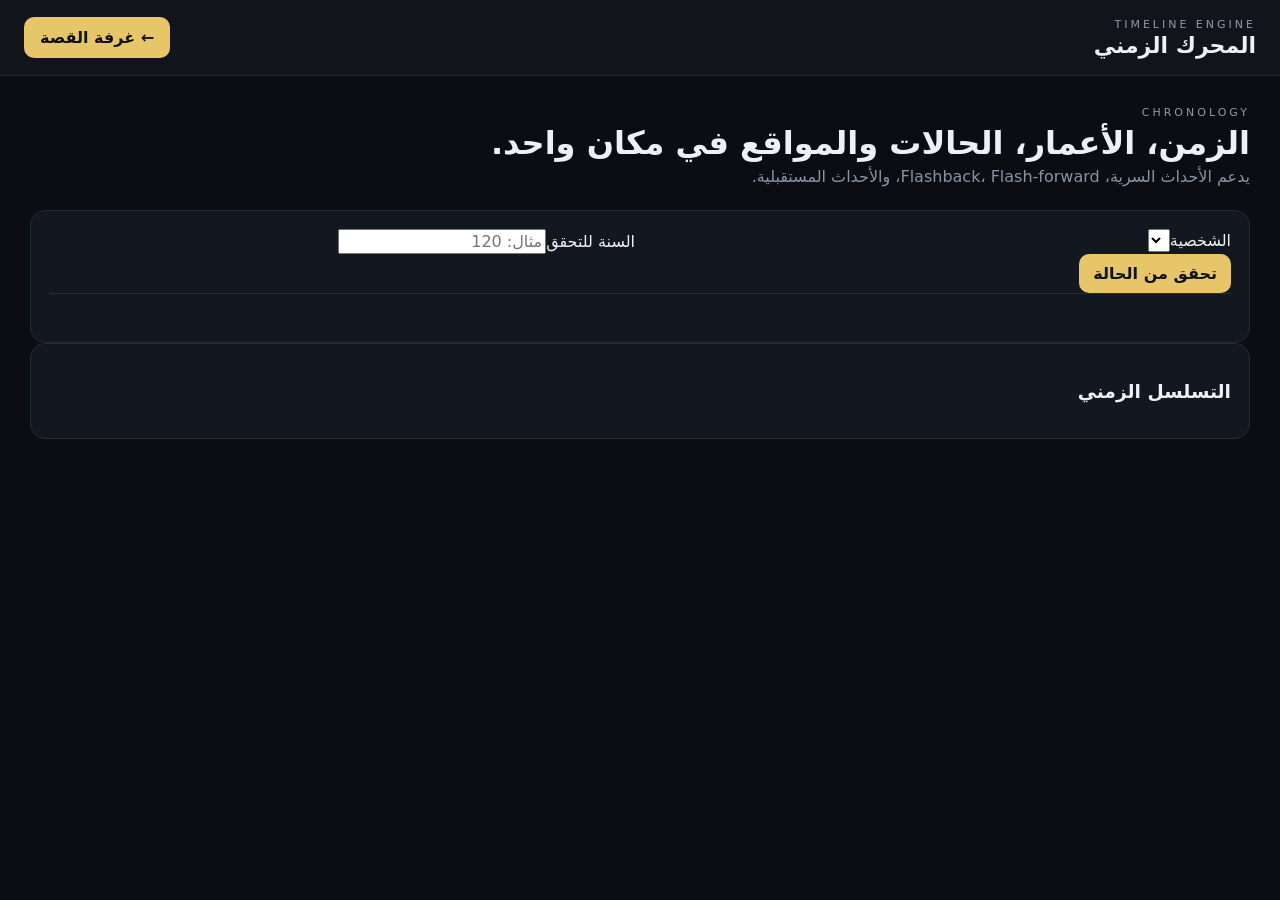
<file: story-forge/timeline-engine.html>
<!doctype html><html lang="ar" dir="rtl"><head><meta charset="utf-8"><meta name="viewport" content="width=device-width,initial-scale=1,viewport-fit=cover"><meta name="theme-color" content="#0b0d12"><link rel="manifest" href="manifest.webmanifest"><link rel="stylesheet" href="style.css"><title>Story Forge — Timeline Engine</title></head><body><header class="topbar"><div><div class="eyebrow">TIMELINE ENGINE</div><h1>المحرك الزمني</h1></div><a class="primary" href="index.html">← غرفة القصة</a></header><main><section class="hero"><div><div class="eyebrow">CHRONOLOGY</div><h2>الزمن، الأعمار، الحالات والمواقع في مكان واحد.</h2><div class="muted">يدعم الأحداث السرية، Flashback، Flash-forward، والأحداث المستقبلية.</div></div></section><section class="card"><div class="two"><label>الشخصية<select id="character"></select></label><label>السنة للتحقق<input id="year" type="number" placeholder="مثال: 120"></label></div><button id="check" class="save">تحقق من الحالة</button><div id="result" class="item muted"></div></section><section class="card"><h3>التسلسل الزمني</h3><div id="timeline"></div></section></main><script src="core.js"></script><script>const $=id=>document.getElementById(id),esc=s=>String(s??'').replace(/[&<>"']/g,c=>({'&':'&amp;','<':'&lt;','>':'&gt;','"':'&quot;',"'":'&#39;'}[c]));function fill(){const c=$('character');c.innerHTML='<option value="">اختر شخصية...</option>'+StoryForge.db.characters.map(x=>`<option value="${x.id}">${esc(x.name)}</option>`).join('')}function check(){const id=$('character').value,y=Number($('year').value);if(!id||!y)return $('result').textContent='اختر شخصية وسنة.';const c=StoryForge.get(id),age=StoryForge.characterAge(id,y);const states=StoryForge.db.states.filter(s=>s.characterId===id&&s.chapter!=null).sort((a,b)=>(a.chapter||0)-(b.chapter||0));const nearest=states.length?states[states.length-1]:null;$('result').innerHTML=`العمر المحسوب: <b>${age??'غير متاح'}</b> · آخر حالة مسجلة: <b>${esc(nearest?.status||'لا توجد')}</b> · الموقع: <b>${esc(StoryForge.name(nearest?.locationId)||'غير معروف')}</b>`}function render(){fill();const a=StoryForge.timelineSorted();$('timeline').innerHTML=a.length?a.map(e=>`<div class="item"><b>${esc(e.name)}</b> · ${esc(e.year??'—')}/${esc(e.month??'—')}/${esc(e.day??'—')} <span class="pill">${esc(e.type||'event')}</span>${e.secret?' 🔒':''}<div class="muted">${esc(e.description||'')}</div>${e.characterId?`<small>الشخصية: ${esc(StoryForge.name(e.characterId))} · العمر: ${esc(StoryForge.characterAge(e.characterId,e.year))}</small>`:''}</div>`).join(''):'<div class="empty">لا توجد أحداث زمنية.</div>'}$('character').onchange=check}$('check').onclick=check;render();</script></body></html>
</file>
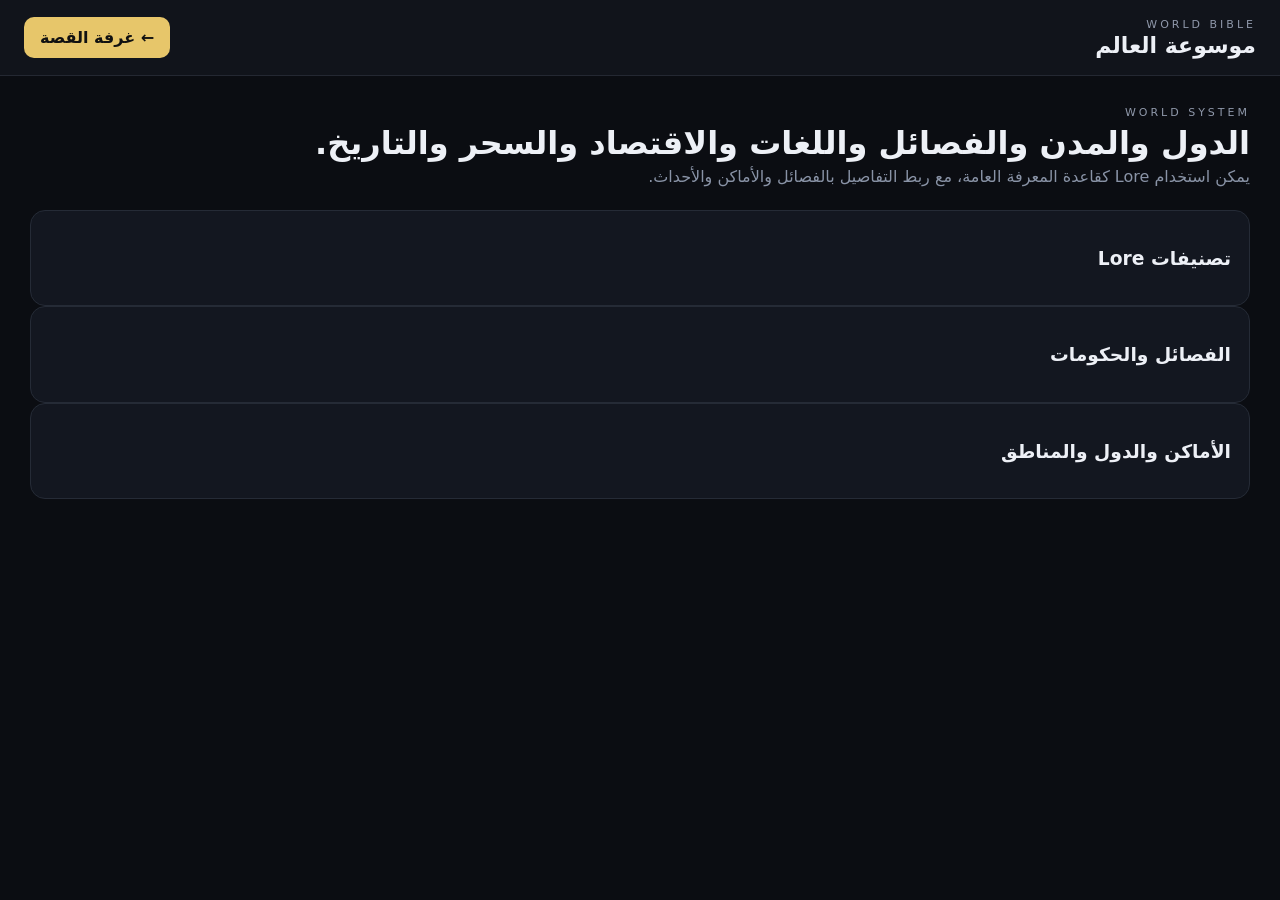
<file: story-forge/world-bible.html>
<!doctype html><html lang="ar" dir="rtl"><head><meta charset="utf-8"><meta name="viewport" content="width=device-width,initial-scale=1,viewport-fit=cover"><meta name="theme-color" content="#0b0d12"><link rel="manifest" href="manifest.webmanifest"><link rel="stylesheet" href="style.css"><title>Story Forge — World Bible</title></head><body><header class="topbar"><div><div class="eyebrow">WORLD BIBLE</div><h1>موسوعة العالم</h1></div><a class="primary" href="index.html">← غرفة القصة</a></header><main><section class="hero"><div><div class="eyebrow">WORLD SYSTEM</div><h2>الدول والمدن والفصائل واللغات والاقتصاد والسحر والتاريخ.</h2><div class="muted">يمكن استخدام Lore كقاعدة المعرفة العامة، مع ربط التفاصيل بالفصائل والأماكن والأحداث.</div></div></section><div id="cards" class="grid"></div><section class="card"><h3>تصنيفات Lore</h3><div id="lore"></div></section><section class="card"><h3>الفصائل والحكومات</h3><div id="factions"></div></section><section class="card"><h3>الأماكن والدول والمناطق</h3><div id="locations"></div></section></main><script src="core.js"></script><script>const $=id=>document.getElementById(id),esc=s=>String(s??'').replace(/[&<>"']/g,c=>({'&':'&amp;','<':'&lt;','>':'&gt;','"':'&quot;',"'":'&#39;'}[c]));const cats=['الدولة','المدينة','المنطقة','الحكومة','الدين','الجنس','اللغة','الاقتصاد','التكنولوجيا','السحر','القانون','الأسطورة','التاريخ','الحرب'];$('cards').innerHTML=cats.map(c=>`<div class="card"><span class="muted">${c}</span><div class="stat">${StoryForge.db.lore.filter(x=>(x.category||'')===c).length}</div></div>`).join('');$('lore').innerHTML=StoryForge.db.lore.length?StoryForge.db.lore.map(x=>`<div class="item"><b>${esc(x.name)}</b> <span class="pill">${esc(x.category||'Lore')}</span><div>${esc(x.description||x.history||'')}</div></div>`).join(''):'<div class="empty">أضف Lore من قسم Lore.</div>';$('factions').innerHTML=StoryForge.db.factions.length?StoryForge.db.factions.map(x=>`<div class="item"><b>${esc(x.name)}</b> · ${esc(x.type||'فصيل')}<div>${esc(x.government||x.religion||x.goals||'')}</div></div>`).join(''):'<div class="empty">لا توجد فصائل.</div>';$('locations').innerHTML=StoryForge.db.locations.length?StoryForge.db.locations.map(x=>`<div class="item"><b>${esc(x.name)}</b> · ${esc(x.type||'مكان')}<div>${esc(x.country||x.region||x.description||'')}</div></div>`).join(''):'<div class="empty">لا توجد أماكن.</div>';</script></body></html>
</file>
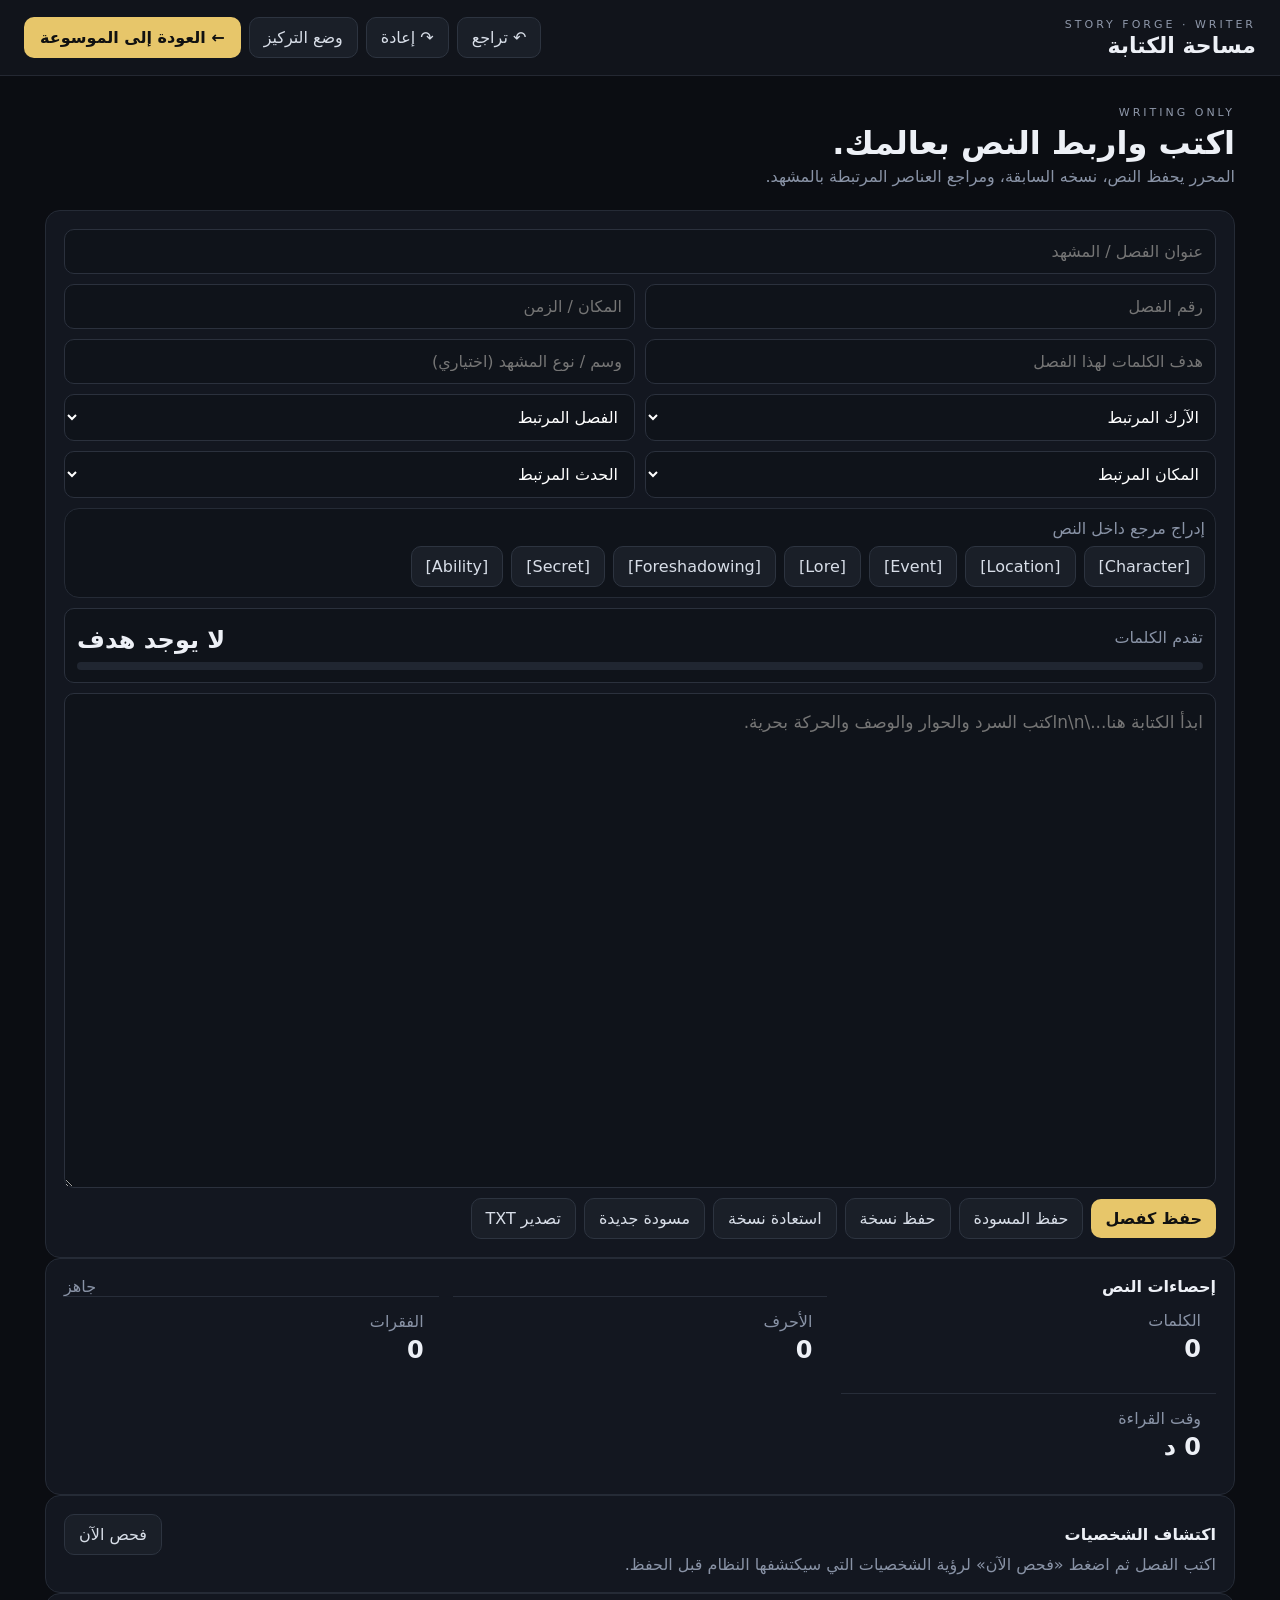
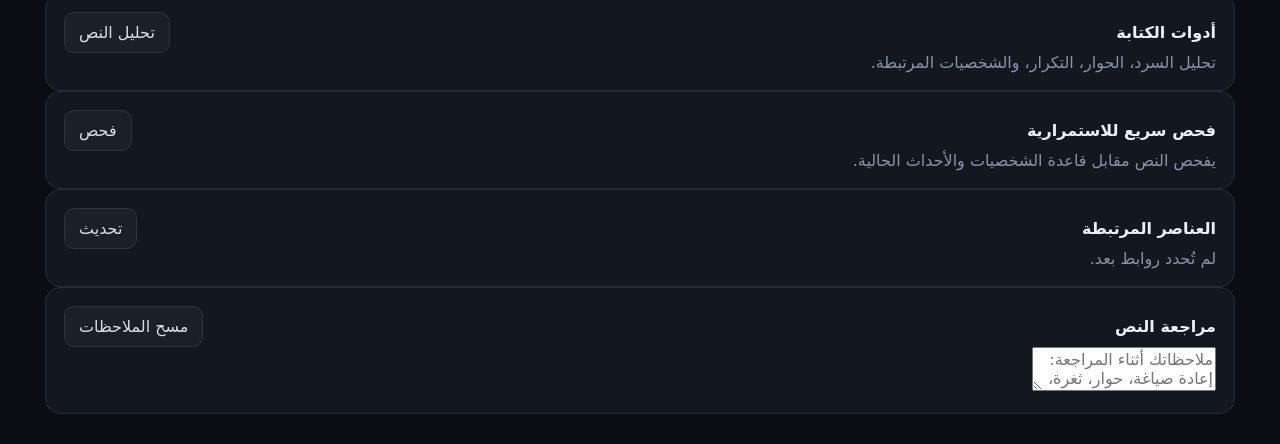
<file: story-forge/writer.html>
<!doctype html><html lang="ar" dir="rtl"><head><meta charset="utf-8"><meta name="viewport" content="width=device-width,initial-scale=1,viewport-fit=cover"><meta name="theme-color" content="#0b0d12"><link rel="manifest" href="manifest.webmanifest"><title>Story Forge — مساحة الكتابة</title><link rel="stylesheet" href="style.css"></head><body><header class="topbar"><div><div class="eyebrow">STORY FORGE · WRITER</div><h1>مساحة الكتابة</h1></div><div class="actions"><button class="ghost" id="undo">↶ تراجع</button><button class="ghost" id="redo">↷ إعادة</button><button class="ghost" id="focus">وضع التركيز</button><a class="primary" href="index.html">← العودة إلى الموسوعة</a></div></header><main class="writer"><section class="hero"><div><div class="eyebrow">WRITING ONLY</div><h2>اكتب واربط النص بعالمك.</h2><div class="muted">المحرر يحفظ النص، نسخه السابقة، ومراجع العناصر المرتبطة بالمشهد.</div></div></section><section class="card editor"><input id="title" placeholder="عنوان الفصل / المشهد"><div class="two"><input id="chapter" placeholder="رقم الفصل"><input id="location" placeholder="المكان / الزمن"></div><div class="two"><input id="goal" type="number" min="0" placeholder="هدف الكلمات لهذا الفصل"><input id="tag" placeholder="وسم / نوع المشهد (اختياري)"></div><div class="two"><select id="arc"><option value="">الآرك المرتبط</option></select><select id="chapterId"><option value="">الفصل المرتبط</option></select></div><div class="two"><select id="locationId"><option value="">المكان المرتبط</option></select><select id="eventId"><option value="">الحدث المرتبط</option></select></div><div class="card" style="padding:10px;background:#0f131a"><div class="muted" style="margin-bottom:8px">إدراج مرجع داخل النص</div><div class="actions"><button class="ghost refBtn" data-ref="Character">[Character]</button><button class="ghost refBtn" data-ref="Location">[Location]</button><button class="ghost refBtn" data-ref="Event">[Event]</button><button class="ghost refBtn" data-ref="Lore">[Lore]</button><button class="ghost refBtn" data-ref="Foreshadowing">[Foreshadowing]</button><button class="ghost refBtn" data-ref="Secret">[Secret]</button><button class="ghost refBtn" data-ref="Ability">[Ability]</button></div></div><div class="progress-card"><div class="row"><span class="muted">تقدم الكلمات</span><strong id="goalText">لا يوجد هدف</strong></div><div class="progress"><span id="goalBar"></span></div></div><textarea id="draft" spellcheck="true" class="draft" placeholder="ابدأ الكتابة هنا...\n\nاكتب السرد والحوار والوصف والحركة بحرية."></textarea><div class="actions"><button class="save" id="save">حفظ كفصل</button><button class="ghost" id="saveDraft">حفظ المسودة</button><button class="ghost" id="saveVersion">حفظ نسخة</button><button class="ghost" id="versions">استعادة نسخة</button><button class="ghost" id="clear">مسودة جديدة</button><button class="ghost" id="download">تصدير TXT</button></div></section><section class="card"><div class="row"><b>إحصاءات النص</b><span id="saved" class="muted">جاهز</span></div><div class="grid"><div class="item"><span class="muted">الكلمات</span><strong id="words">0</strong></div><div class="item"><span class="muted">الأحرف</span><strong id="chars">0</strong></div><div class="item"><span class="muted">الفقرات</span><strong id="paragraphs">0</strong></div><div class="item"><span class="muted">وقت القراءة</span><strong id="reading">0 د</strong></div></div></section><section class="card"><div class="row"><b>اكتشاف الشخصيات</b><button class="ghost" id="scanCharacters">فحص الآن</button></div><div id="characterScan" class="muted">اكتب الفصل ثم اضغط «فحص الآن» لرؤية الشخصيات التي سيكتشفها النظام قبل الحفظ.</div></section><section class="card"><div class="row"><b>أدوات الكتابة</b><button class="ghost" id="analyze">تحليل النص</button></div><div id="analysis" class="muted">تحليل السرد، الحوار، التكرار، والشخصيات المرتبطة.</div></section><section class="card"><div class="row"><b>فحص سريع للاستمرارية</b><button class="ghost" id="continuity">فحص</button></div><div id="continuityResult" class="muted">يفحص النص مقابل قاعدة الشخصيات والأحداث الحالية.</div></section><section class="card"><div class="row"><b>العناصر المرتبطة</b><button class="ghost" id="refreshLinks">تحديث</button></div><div id="links" class="muted">لم تُحدد روابط بعد.</div></section><section class="card revision"><div class="row"><b>مراجعة النص</b><button class="ghost" id="clearRevision">مسح الملاحظات</button></div><textarea id="revision" placeholder="ملاحظاتك أثناء المراجعة: إعادة صياغة، حوار، ثغرة، استمرارية..."></textarea></section></main><script src="core.js"></script><script src="history.js"></script><script src="character-detector.js"></script><script src="character-ui.js"></script><script src="writer.js"></script><script>if('serviceWorker' in navigator)navigator.serviceWorker.register('./sw.js').catch(()=>{});</script></body></html>
</file>
<file: style.css>
*{box-sizing:border-box}html,body{margin:0;width:100%;height:100%;overflow:hidden;background:#05060b;color:#eee8d8;font-family:Inter,Segoe UI,Tahoma,sans-serif}body{user-select:none}#game-shell{position:relative;width:100%;height:100%;isolation:isolate}#world{display:block;width:100%;height:100%;background:#070811}.hud{position:fixed;z-index:5;inset:0 0 auto;display:flex;justify-content:space-between;align-items:flex-start;padding:22px 28px;pointer-events:none;background:linear-gradient(#05060bdd,transparent)}.brand span{display:block;letter-spacing:5px;font-size:15px;color:#e4cf8c;text-shadow:0 0 18px #cba94f55}.brand small{display:block;margin-top:5px;letter-spacing:3px;color:#77768a;font-size:9px}.stats{display:flex;gap:18px}.stats div{min-width:70px;text-align:right}.stats span{display:block;color:#77768a;font-size:10px;text-transform:uppercase;letter-spacing:2px}.stats b{font-size:18px;color:#e4cf8c}.objective{position:fixed;z-index:4;top:78px;left:50%;transform:translateX(-50%);max-width:560px;text-align:center;color:#898596;font-size:11px;letter-spacing:.5px}.hint,.interaction{position:fixed;z-index:6;left:50%;transform:translateX(-50%);bottom:25px;padding:10px 17px;border:1px solid #343448;background:#0d0e19dd;border-radius:20px;color:#aaa7b6;font-size:12px;backdrop-filter:blur(8px);box-shadow:0 10px 35px #0008}.interaction{bottom:70px;color:#e4cf8c;border-color:#66562a;box-shadow:0 0 25px #cba94f22}.hidden{display:none!important}.minimap{position:fixed;z-index:4;right:24px;bottom:24px;width:188px;height:138px;padding:4px;border:1px solid #292a3b;border-radius:10px;background:#080914cc;box-shadow:0 15px 40px #0009;opacity:.85}.minimap canvas{width:100%;height:100%;display:block;border-radius:7px}.journal{position:fixed;z-index:8;left:24px;top:24px;width:235px;padding:14px 16px;border:1px solid #302e40;border-radius:12px;background:#090a12dd;backdrop-filter:blur(10px);box-shadow:0 15px 45px #0009}.journal-head{display:flex;justify-content:space-between;align-items:center;color:#cba94f;letter-spacing:2px;font-size:10px}.journal-head button{border:0;background:none;color:#77768a;font-size:20px;cursor:pointer}.journal p{margin:12px 0;color:#8f8c9c;font-size:11px;line-height:1.7}.signal{display:flex;justify-content:space-between;margin-top:5px;font-size:10px;color:#aaa7b6}.signal i{height:3px;margin:5px 0 0 8px;flex:1;background:#252536;border-radius:4px;overflow:hidden}.signal i b{display:block;height:100%;background:#cba94f}.world-state{position:fixed;z-index:6;left:50%;top:18px;transform:translateX(-50%);text-align:center;pointer-events:none;opacity:.82;text-shadow:0 2px 14px #000;transition:opacity .5s}.world-state span{display:block;color:#cba94f;font-size:8px;letter-spacing:3px}.world-state b{display:block;margin-top:4px;color:#858292;font:11px Georgia,serif;font-weight:400}.world-state:after{content:"";display:block;width:42px;height:1px;margin:7px auto 0;background:#cba94f55;transform:scaleX(calc(1 + var(--awakening,0)*1.5));transition:transform .8s}.modal{position:fixed;z-index:20;inset:0;display:grid;place-items:center;padding:20px;background:radial-gradient(circle,#101323aa,#03040af2);backdrop-filter:blur(6px);animation:fade .3s ease}.modal-card{width:min(650px,94vw);padding:38px;border:1px solid #4b455c;border-radius:18px;background:linear-gradient(145deg,#151624f7,#0a0b13f8);box-shadow:0 25px 90px #000b;text-align:center}.modal-card h1{font-family:Georgia,serif;font-weight:400;line-height:1.55;font-size:clamp(22px,4vw,34px);margin:0 0 28px;color:#eee8d8}.modal-kicker{color:#cba94f;font-size:11px;letter-spacing:4px;margin-bottom:18px}.answers{display:grid;gap:12px}.answer{width:100%;padding:16px 18px;border-radius:10px;border:1px solid #343447;background:#11121e;color:#d8d4c8;text-align:right;cursor:pointer;font:inherit;line-height:1.55;transition:.2s}.answer:hover{border-color:#cba94f;background:#1b1920;transform:translateY(-1px);box-shadow:0 8px 25px #cba94f12}.warning{margin:22px 0 0;color:#6f6d7b;font-size:11px}.dialogue-card{max-width:520px}.dialogue-card p{min-height:75px;margin:0 0 25px;color:#c7c2b7;line-height:2;font-family:Georgia,serif;font-size:18px}.dialogue-card button,#restart{border:1px solid #cba94f;background:#cba94f12;color:#e4cf8c;border-radius:30px;padding:12px 26px;cursor:pointer;font:inherit}.ending-card p{color:#aaa7b6;line-height:1.9}.ending-stats{display:grid;grid-template-columns:repeat(3,1fr);gap:8px;margin:25px 0}.ending-stats div{padding:12px;background:#0c0d16;border:1px solid #292a3a;border-radius:8px}.ending-stats b{display:block;color:#cba94f;font-size:18px}.ending-stats span{font-size:10px;color:#77768a}.ending-detail{font-size:12px!important;color:#77768a!important;margin-bottom:22px}.touch-controls{display:none;position:fixed;z-index:7;left:18px;bottom:18px;flex-direction:column;align-items:center;gap:3px}.touch-controls div{display:flex;gap:3px}.touch-controls button{width:42px;height:42px;border-radius:10px;border:1px solid #3b394c;background:#0c0d18bb;color:#cba94f;font-size:17px;touch-action:none}@keyframes fade{from{opacity:0}to{opacity:1}}@media(max-width:700px){.hud{padding:16px}.brand span{font-size:12px;letter-spacing:3px}.stats{gap:8px}.objective{top:65px;width:70%}.world-state{top:10px}.journal{left:12px;top:auto;bottom:18px;width:190px;opacity:.9}.minimap{right:12px;top:105px;bottom:auto;width:130px;height:96px}.modal-card{padding:25px 18px}.answer{font-size:14px}.ending-stats{grid-template-columns:1fr 1fr 1fr}.touch-controls{display:flex}.hint{bottom:18px;left:auto;right:16px;transform:none}.interaction{bottom:74px}}@media(pointer:coarse){.touch-controls{display:flex}.hint{display:none}}
</file>
<file: story-forge/style.css>
*{box-sizing:border-box}body{margin:0;font-family:system-ui,-apple-system,Segoe UI,Tahoma,sans-serif;background:#0b0d12;color:#edf0f6}button,input,textarea,select,a{font:inherit}button,a{cursor:pointer}.topbar{min-height:76px;border-bottom:1px solid #242832;background:#11141b;display:flex;align-items:center;justify-content:space-between;gap:12px;padding:0 24px}.top-actions,.actions{display:flex;gap:8px;align-items:center;flex-wrap:wrap}.eyebrow{font-size:11px;letter-spacing:3px;color:#8f98aa}.topbar h1{margin:2px 0 0;font-size:22px}.primary{background:#e7c66a;color:#111;border:0;border-radius:10px;padding:11px 16px;font-weight:800;text-decoration:none}.app{display:grid;grid-template-columns:240px 1fr;min-height:calc(100vh - 76px)}.sidebar{border-left:1px solid #242832;background:#0f1218;padding:14px;overflow:auto}.nav{width:100%;display:block;text-align:right;background:transparent;color:#aeb6c6;border:0;padding:11px 12px;border-radius:10px;margin-bottom:5px}.nav:hover,.nav.active{background:#1a1e27;color:#fff}.side-note{margin-top:24px;padding:14px;border:1px solid #272d39;border-radius:12px;background:#141820;color:#8f98aa;font-size:12px;line-height:1.8}.side-note b{display:block;color:#dfe4ee;margin-bottom:5px}.side-note span{display:block}main{padding:30px;max-width:1320px;width:100%;margin:auto}.hero{display:flex;justify-content:space-between;gap:20px;align-items:end;margin-bottom:24px}.hero h2{font-size:32px;margin:5px 0}.muted{color:#8993a6}.grid{display:grid;grid-template-columns:repeat(3,1fr);gap:14px}.card{background:#131720;border:1px solid #252b36;border-radius:15px;padding:18px}.row{display:flex;justify-content:space-between;gap:12px;align-items:center}.rowcard{display:flex;align-items:center;justify-content:space-between;margin-bottom:10px}.stat{font-size:30px;font-weight:800;margin-top:7px}.section-title{margin:28px 0 12px;font-size:17px}.item{padding:15px;border-top:1px solid #272d39}.item:first-child{border-top:0}.pill{display:inline-block;padding:4px 8px;border-radius:999px;background:#202631;color:#cdd4df;font-size:11px}.danger{color:#ff8d8d;background:transparent;border:0;padding:10px 14px}.good{color:#9dd9aa}.two{display:grid;grid-template-columns:1fr 1fr;gap:10px}.form-grid{display:grid;grid-template-columns:repeat(2,1fr);gap:12px}.form-grid label{display:grid;gap:7px;color:#cdd4df;font-size:13px}.form-grid label:has(textarea){grid-column:span 2}.form-grid input,.form-grid textarea,.form-grid select{width:100%;background:#0f131a;border:1px solid #2b313d;color:#fff;border-radius:10px;padding:12px}.form-grid textarea{min-height:130px;resize:vertical;line-height:1.8}.check{display:flex!important;align-items:center}.check input{width:auto!important}.empty{padding:40px;text-align:center;color:#7f899a;border:1px dashed #313745;border-radius:13px}.toolbar{display:flex;gap:8px;margin-bottom:14px}.search{flex:1;background:#11151d;border:1px solid #2a303c;color:#fff;border-radius:10px;padding:11px;outline:none}.search:focus{border-color:#596170}.add{background:#1d2430;border:1px solid #313948;color:#fff;border-radius:10px;padding:10px 14px}.editor{display:grid;gap:10px}.editor input,.editor textarea,.editor select{width:100%;background:#0f131a;border:1px solid #2b313d;color:#fff;border-radius:10px;padding:12px}.editor textarea{min-height:160px;resize:vertical}.editor select{appearance:auto}.save{background:#e7c66a;color:#111;border:0;border-radius:10px;padding:10px 14px;font-weight:800}.ghost{background:#1a1f28;color:#d8dee8;border:1px solid #2d3440;border-radius:10px;padding:10px 14px;text-decoration:none}.graph-wrap{overflow:auto}.graph-wrap svg{display:block;width:100%;min-width:760px;min-height:360px;color:#dfe4ee}.graph-wrap line{stroke-width:2}.graph-wrap circle{stroke-width:2}.writer{max-width:1250px}.draft{min-height:55vh!important;line-height:1.9;font-size:17px}.writer strong{font-size:24px;display:block;margin-top:5px}.progress-card{background:#0f131a;border:1px solid #2b313d;border-radius:10px;padding:12px}.progress{height:8px;background:#202631;border-radius:999px;overflow:hidden;margin-top:8px}.progress span{display:block;height:100%;width:0;background:#e7c66a;transition:width .2s ease}.context{white-space:pre-wrap;word-break:break-word;background:#0f131a;border:1px solid #2b313d;border-radius:10px;padding:14px;min-height:180px;color:#cdd4df;font-family:inherit;line-height:1.8}.assistant-output{line-height:1.9}.modal{position:fixed;inset:0;background:#05070bd9;display:flex;align-items:center;justify-content:center;padding:18px;z-index:100}.modal.hidden{display:none}.modal-card{width:min(700px,100%);max-height:85vh;overflow:auto;background:#131720;border:1px solid #303744;border-radius:16px;padding:18px;box-shadow:0 30px 80px #0008}.focus-mode .topbar{position:fixed;top:0;left:0;right:0;z-index:10}.focus-mode main{padding-top:105px;max-width:1000px}.focus-mode .hero,.focus-mode main>.card:not(.editor):not(:last-child){display:none}.focus-mode .editor{min-height:calc(100vh - 120px);border:0;background:transparent;padding:0}.focus-mode .editor .draft{min-height:72vh!important;font-size:19px;background:transparent;border-color:#1d222c}.focus-mode .editor .actions{position:sticky;bottom:10px;background:#0b0d12dd;padding:8px;border-radius:12px;backdrop-filter:blur(8px)}body.focus-mode{background:#090b0f}@media(max-width:800px){.app{grid-template-columns:1fr}.sidebar{display:flex;overflow:auto;border-left:0;border-bottom:1px solid #242832;gap:5px;padding:10px}.nav{min-width:max-content;width:auto}.side-note{display:none}.grid,.two,.form-grid{grid-template-columns:1fr}.form-grid label:has(textarea){grid-column:span 1}.topbar{padding:10px 14px;min-height:70px;align-items:flex-start}.topbar h1{font-size:18px}.top-actions{justify-content:flex-end}main{padding:18px}.hero{align-items:start;flex-direction:column}.hero h2{font-size:26px}.toolbar{flex-direction:column}.search{width:100%}.draft{min-height:60vh!important}.rowcard{align-items:flex-start}.focus-mode .topbar{height:58px}.focus-mode main{padding:74px 10px 10px}.focus-mode .editor{min-height:calc(100vh - 80px)}.focus-mode .editor .draft{min-height:75vh!important;font-size:18px}.focus-mode .editor .actions{bottom:4px}.primary,.ghost{padding:9px 11px}}
</file>
